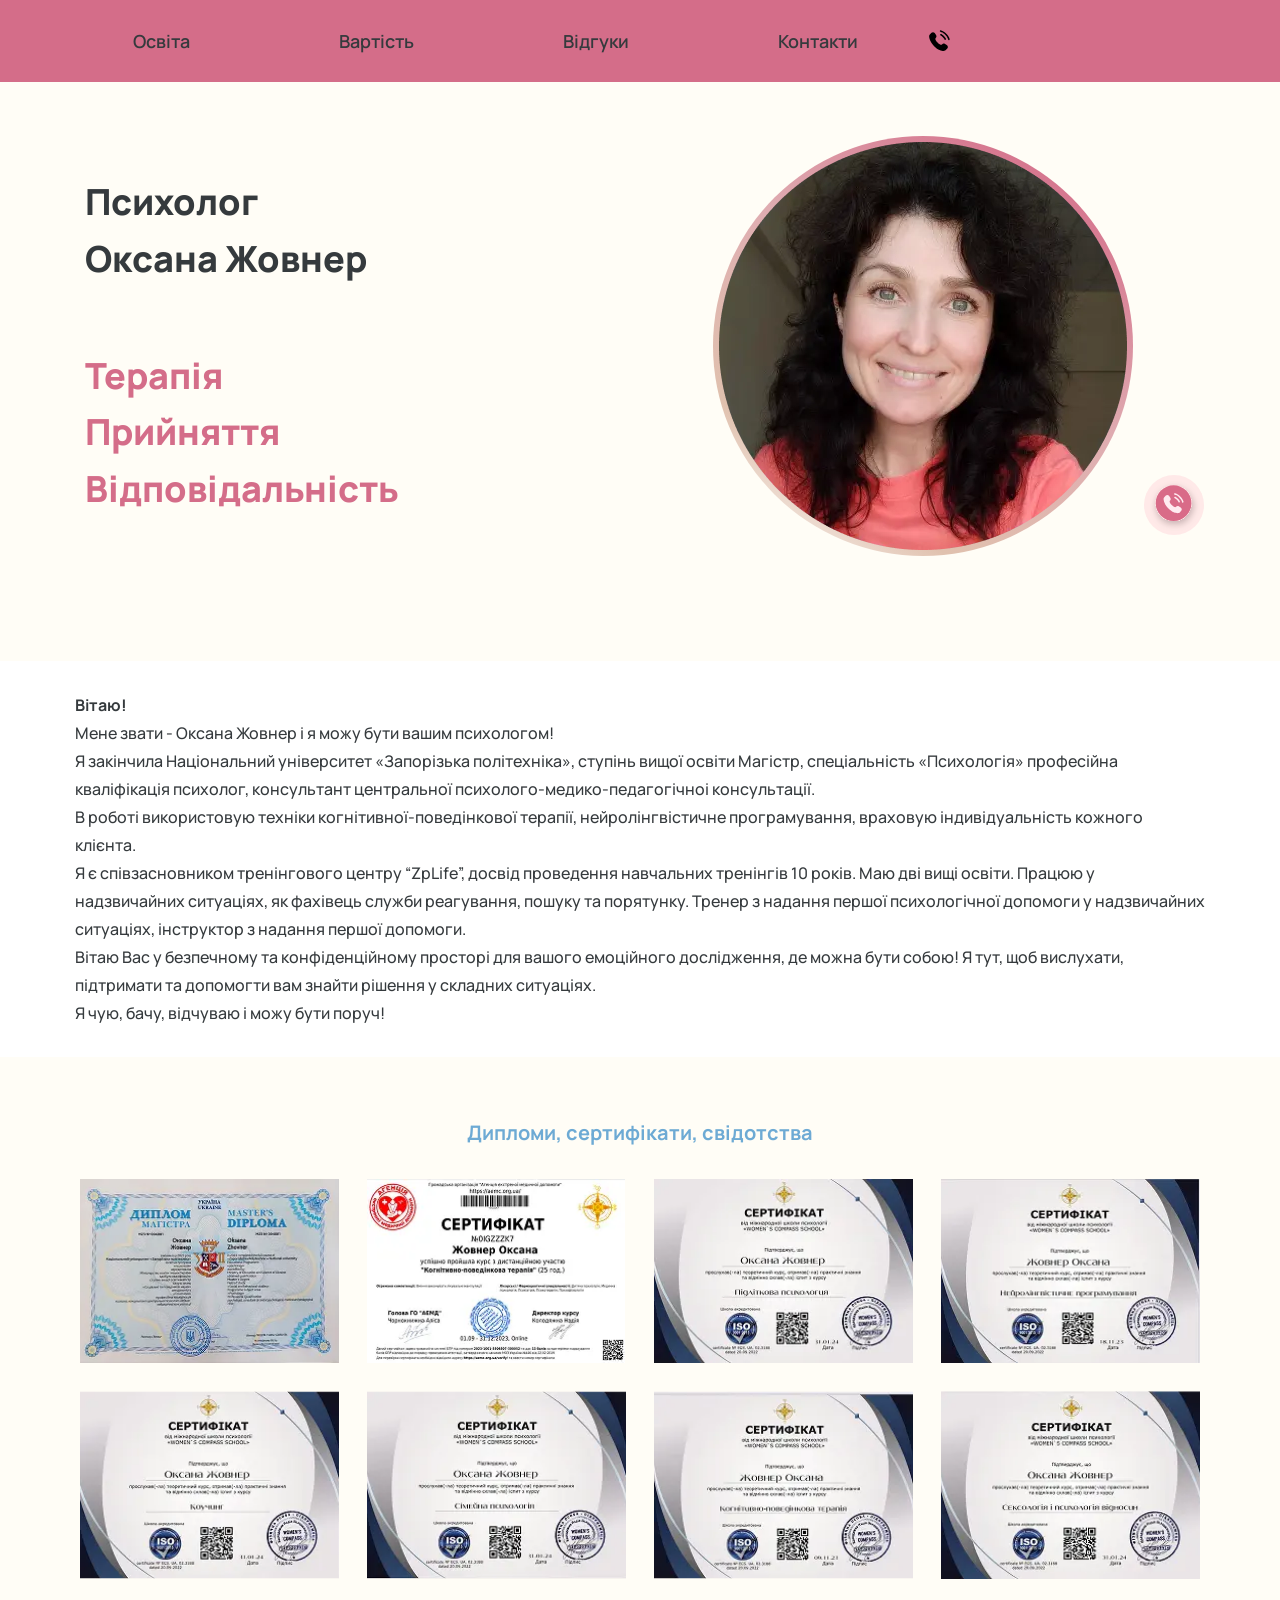
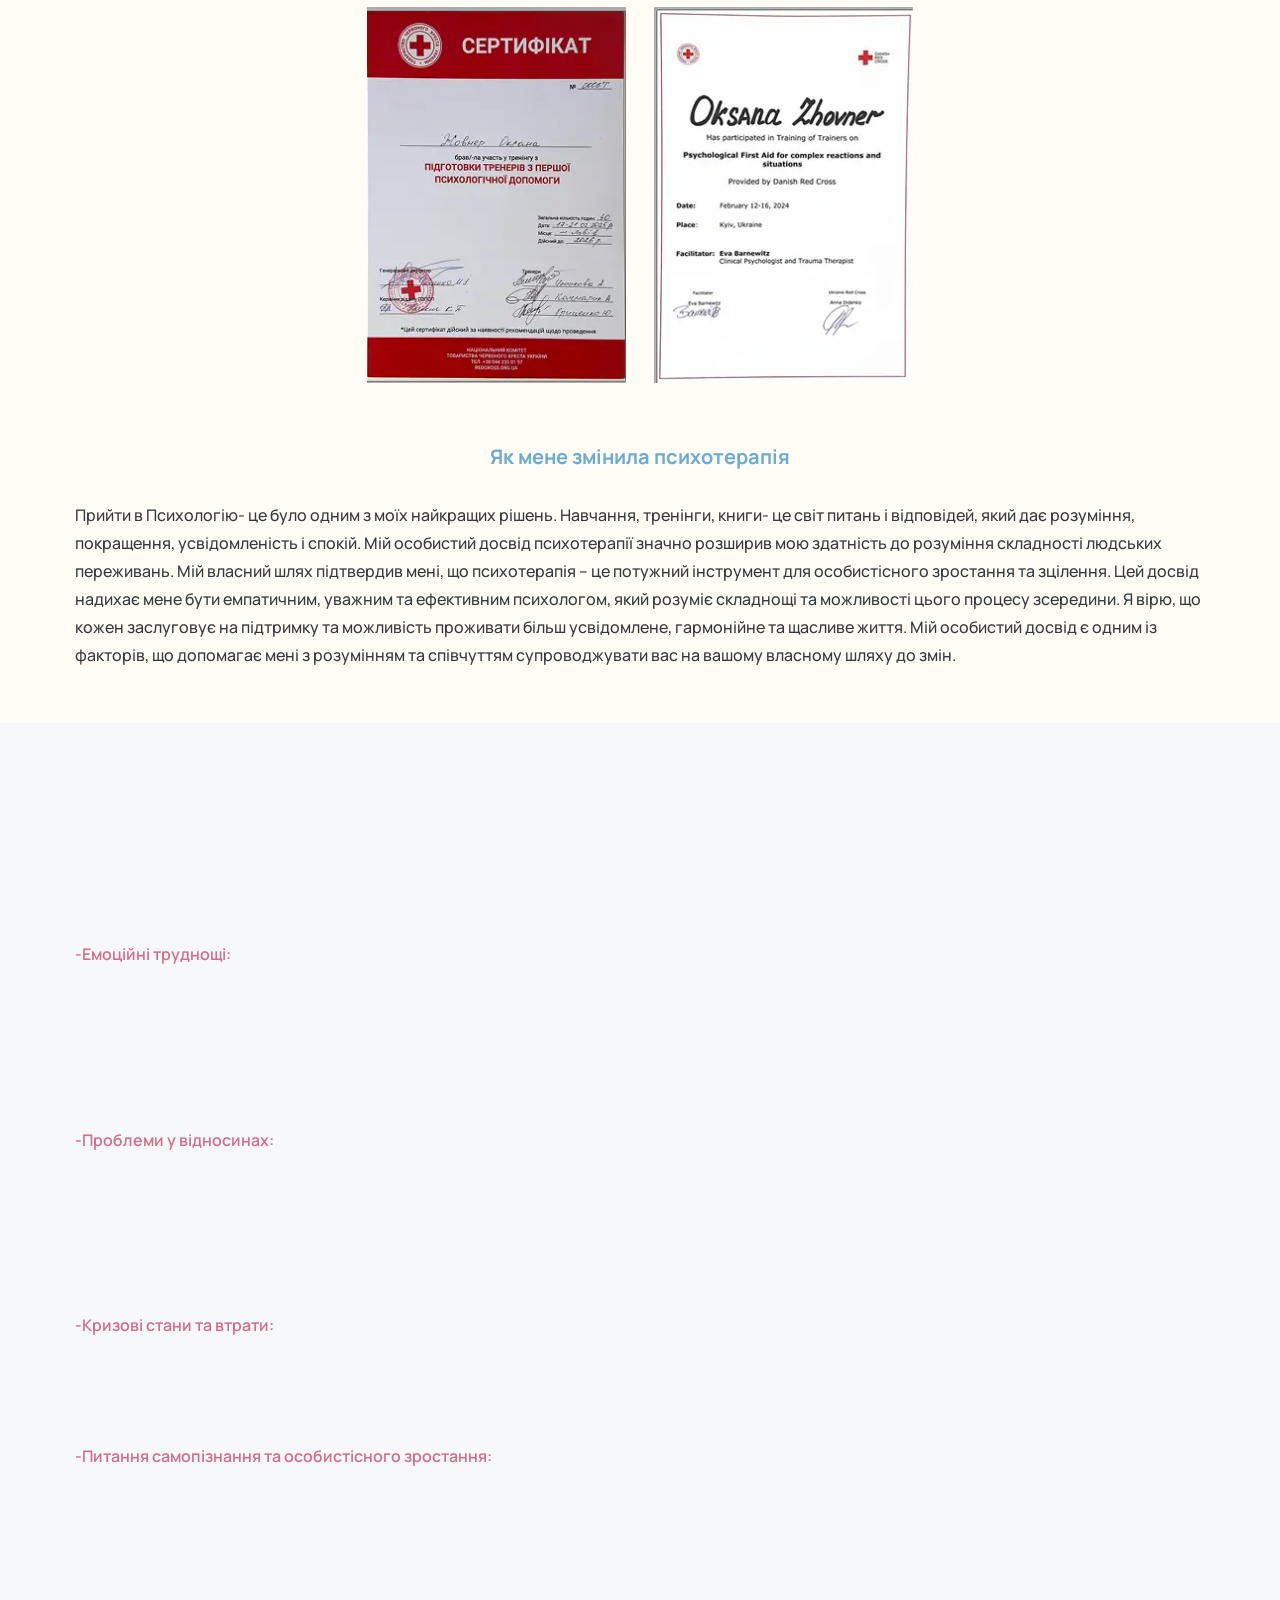
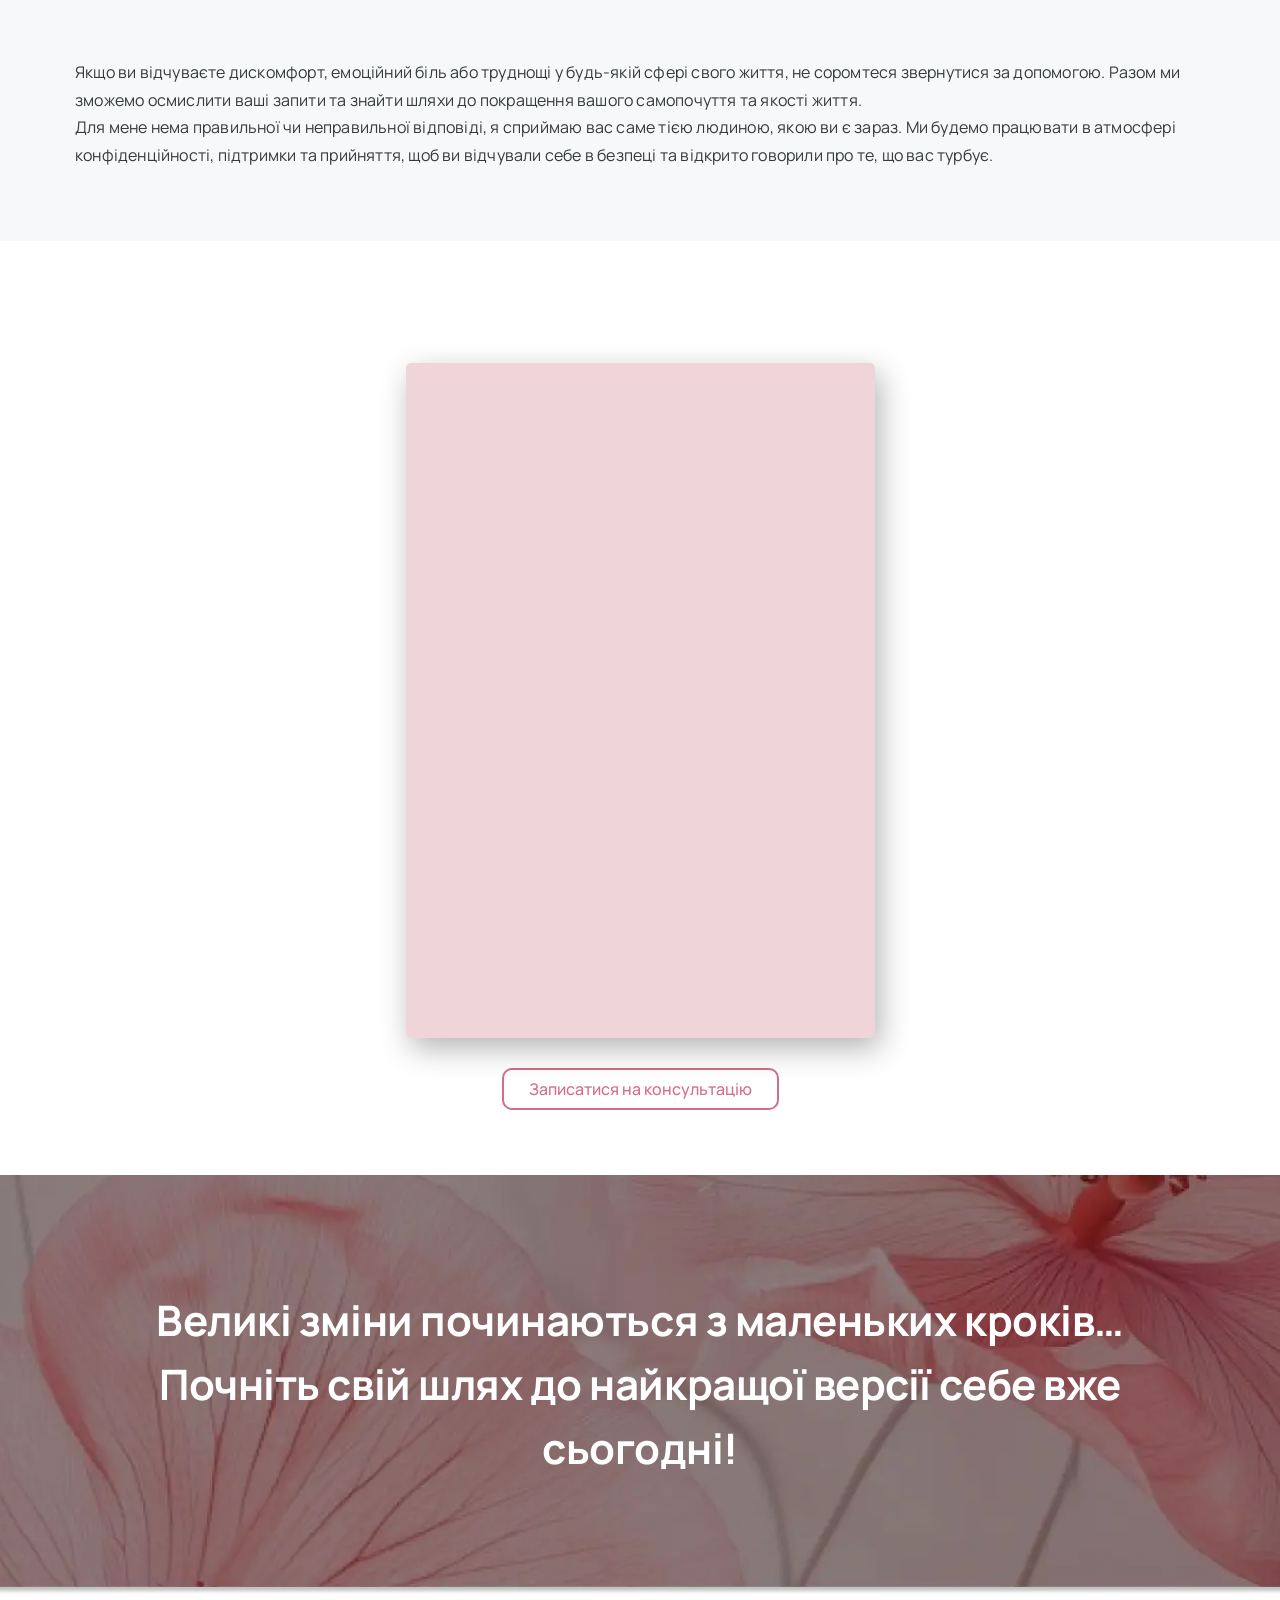
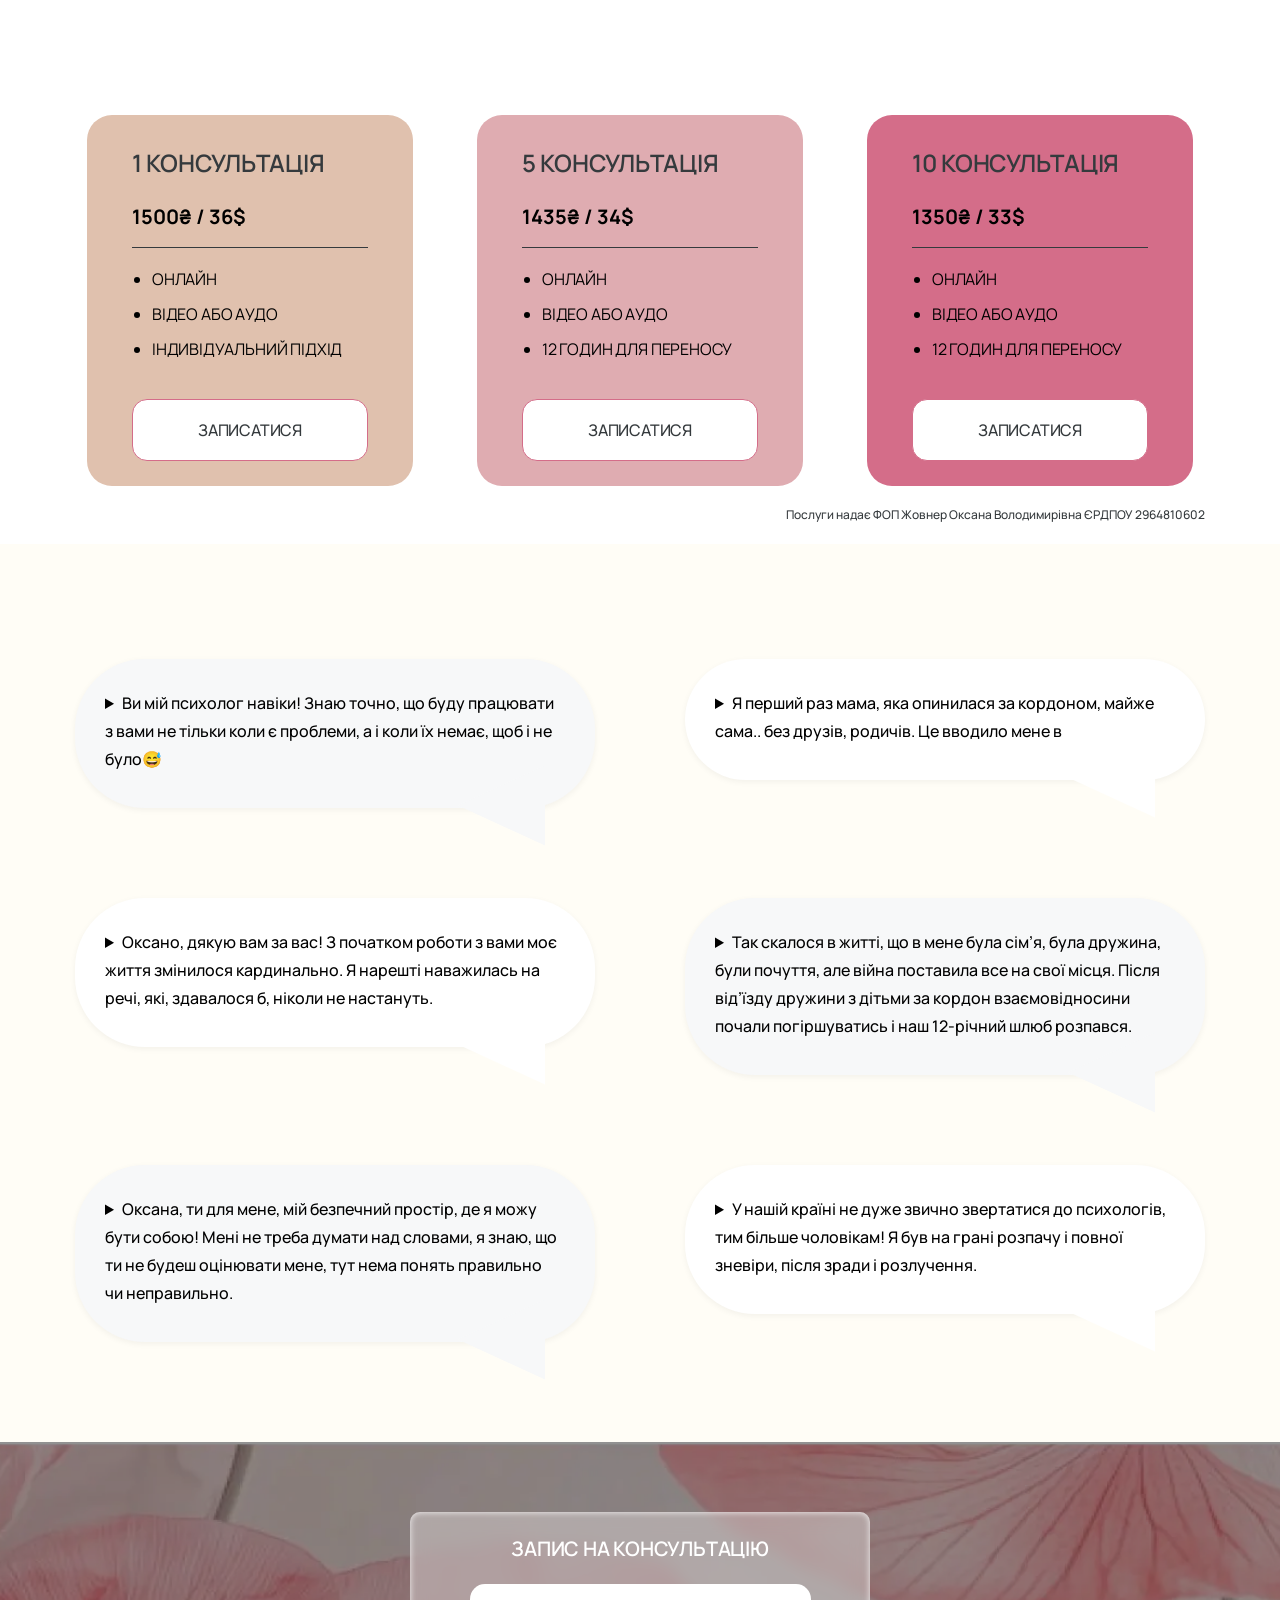
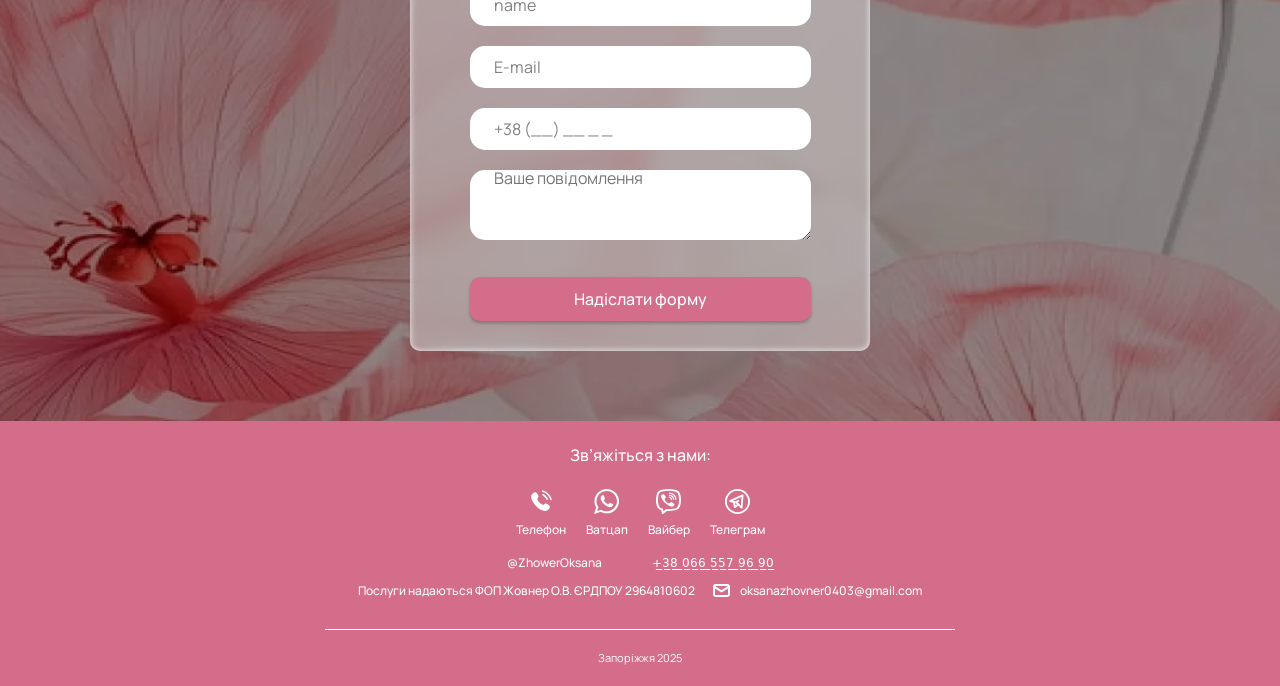
<file: index.html>
<!DOCTYPE html>
<html lang="uk">

<head>
	<title>HomePage</title>
	<meta charset="UTF-8">
	<meta name="format-detection" content="telephone=no">
	<style>
		body {
			opacity: 0;
		}
	</style>
	<link rel="stylesheet" href="css/style.min.css?_v=20250720173958">
	<link rel="shortcut icon" href="favicon.ico">
	<!-- <meta name="robots" content="noindex, nofollow"> -->
	<meta name="viewport" content="width=device-width, initial-scale=1.0">
</head>

<body>
	<div class="wrapper">
		<header class="header">
			<div class="header__container">
				<div class="header__menu menu">
					<nav class="menu__body">
						<ul class="menu__list">
							<a href="#Освіта" data-goto-header data-goto=".page__diploma" class="menu__item">
								<div class="menu__link">Освіта</div>
							</a>
							<a href="#Вартість" data-goto-header data-goto=".page__pricing" class="menu__item">
								<div class="menu__link">Вартість</div>
							</a>
							<a href="#Відгуки" data-goto-header data-goto=".page__testimonials" class="menu__item">
								<div class="menu__link">Відгуки</div>
							</a>
							<a href="#" data-goto-header data-goto=".footer" class="menu__item">
								<div class="menu__link">Контакти</div>
							</a>
						</ul>
					</nav>
					<button type="button" class="menu__icon icon-menu"><span></span></button>
				</div>
				<div class="header__actions ">
					<div class="header__hover">
						<img class="header__icon" src="img/icon/phone-calling.svg" alt="Phone icon">
					</div>
					<span class="header__phone">
						<a href="tel:+380665579690">+̲3̲8̲ ̲0̲6̲6̲ ̲5̲5̲7̲ ̲9̲6̲ ̲9̲0̲</a>
					</span>
				</div>
			</div>
		</header>
		<div class="header__menu menu">
			<button type="button" class="menu__icon icon-menu"><span></span></button>
			<nav class="menu__body">
				<ul class="menu__list">
					<li class="menu__item"><a href="" class="menu__link"></a></li>
					<li class="menu__item"><a href="#" class="menu__link">CONTACT US</a></li>
				</ul>
			</nav>
		</div>

		<main class="page">
			<section data-watch class="page__main main-block">
				<div class="main-block__container">
					<div class="main-block__content">
						<div class="main-block__tittle">
							<p>Психолог</p>
							<p>Оксана Жовнер</p>
						</div>
						<div class="main-block__subtitle">
							<p>Терапія</p>
							<p>Прийняття</p>
							<p>Відповідальність</p>
						</div>
					</div>
					<div class="main-block__photo">
						<div class="main-block__avatar">
							<img class="main-block__image ibg" src="img/maine-block/maine_image.webp" alt="Image avatar Oksana Zhovner">
						</div>
						<a href="tel:+380665579690" class="main-block__phone-icon">
							<img src="img/icon/phone_icon_pink.svg" alt="Phone icon">
						</a>
					</div>
				</div>
			</section>
			<section data-watch-threshold="0.3" class="page__descriptions">
				<div class="descriptions__container">
					<div class="descriptions__text">
						<b>Вітаю!</b>
						<p>Мене звати - Оксана Жовнер і я можу бути вашим психологом!</p>
						<p>Я закінчила Національний університет «Запорізька політехніка», ступінь вищої освіти Магістр, спеціальність «Психологія» професійна кваліфікація психолог, консультант центральної психолого-медико-педагогічноі консультації.</p>
						<p>В роботі використовую техніки когнітивної-поведінкової терапії, нейролінгвістичне програмування, враховую індивідуальність кожного клієнта.</p>
						<p>Я є співзасновником тренінгового центру “ZpLife”, досвід проведення навчальних тренінгів 10 років. Маю дві вищі освіти. Працюю у надзвичайних ситуаціях, як фахівець служби реагування, пошуку та порятунку. Тренер з надання першої психологічної допомоги у надзвичайних ситуаціях, інструктор з надання першої допомоги.</p>
						<p>Вітаю Вас у безпечному та конфіденційному просторі для вашого емоційного дослідження, де можна бути собою! Я тут, щоб вислухати, підтримати та допомогти вам знайти рішення у складних ситуаціях.</p>
						<p>Я чую, бачу, відчуваю і можу бути поруч!</p>
					</div>
				</div>
			</section>
			<section data-watch-threshold="0.3" class="page__diploma diploma">
				<div class="diploma__container">
					<div class="diploma__title">
						<p>Дипломи, сертифікати, свідотства</p>
					</div>
					<div data-showmore="items" data-showmore-media="767.98" class="diploma__body">
						<div data-showmore-content class="diploma__content">
							<img class="diploma__image ibg" src="img/diplom/image_01.webp" alt="Diplom image">
							<img class="diploma__image ibg" src="img/diplom/image_02.webp" alt="Diplom image">
							<img class="diploma__image ibg" src="img/diplom/image_03.webp" alt="Diplom image">
							<img class="diploma__image ibg" src="img/diplom/image_04.webp" alt="Diplom image">
							<img class="diploma__image ibg" src="img/diplom/image_05.webp" alt="Diplom image">
							<img class="diploma__image ibg" src="img/diplom/image_06.webp" alt="Diplom image">
							<img class="diploma__image_7 ibg" src="img/diplom/image_07.webp" alt="Diplom image">
							<img class="diploma__image_8 ibg" src="img/diplom/image_08.webp" alt="Diplom image">
							<img class="diploma__image_9 ibg" src="img/diplom/image_09.webp" alt="Diplom image">
							<img class="diploma__image_10 ibg" src="img/diplom/image_011.webp" alt="Diplom image">
						</div>
						<button hidden data-showmore-button type="button" class="diploma__more">
							<span>Показати ще</span>
							<img src="img/icon/arrow_right.svg" alt="Arrow image">
							<span>Сховати</span>
						</button>
					</div>
					<div class="diploma__about">
						<div class="diploma__subtitle">Як мене змінила психотерапія</div>
						<div class="diploma__text">
							Прийти в Психологію- це було одним з моїх найкращих рішень. Навчання, тренінги, книги- це світ питань і відповідей, який дає розуміння, покращення, усвідомленість і спокій.
							Мій особистий досвід психотерапії значно розширив мою здатність до розуміння складності людських переживань.
							Мій власний шлях підтвердив мені, що психотерапія – це потужний інструмент для особистісного зростання та зцілення. Цей досвід надихає мене бути емпатичним, уважним та ефективним психологом, який розуміє складнощі та можливості цього процесу зсередини.
							Я вірю, що кожен заслуговує на підтримку та можливість проживати більш усвідомлене, гармонійне та щасливе життя. Мій особистий досвід є одним із факторів, що допомагає мені з розумінням та співчуттям супроводжувати вас на вашому власному шляху до змін.
						</div>
					</div>
				</div>
			</section>
			<section data-watch class="page__about about">
				<div class="about__container">
					<h2 class="about__title">
						Запити з якими я працюю
					</h2>
					<div class="about__text">
						<p class="about__intro">
							У житті кожної людини бувають періоди, коли емоційний стан стає складним,
							а самостійно впоратися з труднощами важко. Я тут, щоб підтримати вас на цьому шляху
							та допомогти знайти внутрішні ресурси для подолання криз і досягнення гармонії
						</p>
						<ul class="about__list">
							<li>
								<h3 class="about__subtitle">-Емоційні труднощі:</h3>
								<ul class="about__list_first">
									<li>Депресивні стани, апатія, втрата інтересу до життя</li>
									<li>Тривожність, панічні атаки, нав’язливі думки та дії</li>
									<li>Хронічний стрес, емоційне вигорання</li>
									<li>Перепади настрою, дратівливість, агресія</li>
									<li>Почуття провини, сорому, образи</li>
								</ul>
							</li>
							<li>
								<h3 class="about__subtitle">-Проблеми у відносинах:</h3>
								<ul class="about__list_second">
									<li>Конфлікти у парі, складнощі у спілкуванні</li>
									<li>Криза у сімейних стосунках</li>
									<li>Проблеми у відносинах з батьками, дітьми, друзями</li>
									<li>Почуття самотності, труднощі у побудові близьких стосунків</li>
									<li>Залежні стосунки</li>
								</ul>
							</li>
							<li>
								<h3 class="about__subtitle">-Кризові стани та втрати:</h3>
								<ul class="about__list_third">
									<li>Розлучення, розрив стосунків</li>
									<li>Втрата роботи, фінансові труднощі</li>
									<li>Криза віку</li>
								</ul>
							</li>
							<li>
								<h3 class="about__subtitle">-Питання самопізнання та особистісного зростання:</h3>
								<ul class="about__list_fourth">
									<li>Пошук себе, свого призначення</li>
									<li>Підвищення самооцінки та впевненості в собі</li>
									<li>Розвиток емоційного інтелекту</li>
									<li>Робота з внутрішніми конфліктами</li>
									<li>Досягнення особистих цілей</li>
								</ul>
							</li>
						</ul>
						<p class="about__outro_1">
							Якщо ви відчуваєте дискомфорт, емоційний біль або труднощі у будь-якій сфері свого життя,
							не соромтеся звернутися за допомогою. Разом ми зможемо осмислити ваші запити
							та знайти шляхи до покращення вашого самопочуття та якості життя.
						</p>
						<p class="about__outro">
							Для мене нема правильної чи неправильної відповіді, я сприймаю вас саме тією людиною, якою ви є зараз. Ми будемо працювати в атмосфері конфіденційності, підтримки та прийняття, щоб ви відчували себе в безпеці та відкрито говорили про те, що вас турбує.
						</p>
					</div>
				</div>
			</section>
			<section data-watch class="page__help">
				<div data-prlx-parent class="help__container">
					<h2 class="help__title">
						Чим я можу Вам допомогти
					</h2>
					<div data-prlx-cx="500" class="help__body">
						<div class="help__video">
							<iframe src="https://www.youtube.com/embed/Cp5mmVg9e_U" title="YouTube Shorts player" allowfullscreen frameborder="0" allow="accelerometer; autoplay; clipboard-write; encrypted-media; gyroscope; picture-in-picture; web-share">
							</iframe>
						</div>
						<button data-popup="#popup" type="submit" class="help__button button button--big">Записатися на консультацію</button>
					</div>
				</div>
				<div class="help__background background">
					<img class="background__image" src="img/help/help_background_dark.webp" alt="Background image">
					<div class="background__content">
						<h2 class="background__subtitle">
							Великі зміни починаються з маленьких кроків…
							Почніть свій шлях до найкращої версії себе вже сьогодні!
						</h2>
					</div>
				</div>
			</section>
			<section data-watch class="page__pricing">
				<div class="pricing__container">
					<h2 class="pricing__title">
						Вартість консультації
					</h2>
					<div class="pricing__items">
						<article class="pricing__item item-pricing--one">
							<h3 class="item-pricing__title">1 консультація</h3>
							<div class="item-pricing__cost">1500₴ / 36$</div>
							<hr class="item-pricing__line">
							<ul class="item-pricing__feauters">
								<li>онлайн</li>
								<li>відео або аудо</li>
								<li>індивідуальний підхід</li>
							</ul>
							<button data-popup="#popup" type="submit" class="help__button button button--wight">Записатися</button>
						</article>
						<article class="pricing__item item-pricing--five">
							<h3 class="item-pricing__title">5 консультація</h3>
							<div class="item-pricing__cost">1435₴ / 34$</div>
							<hr class="item-pricing__line">
							<ul class="item-pricing__feauters">
								<li>онлайн</li>
								<li>відео або аудо</li>
								<li>12 годин для переносу</li>
							</ul>
							<button data-popup="#popup" type="submit" class="help__button button button--wight">Записатися</button>
						</article>
						<article class="pricing__item item-pricing--ten">
							<h3 class="item-pricing__title">10 консультація</h3>
							<div class="item-pricing__cost">1350₴ / 33$</div>
							<hr class="item-pricing__line">
							<ul class="item-pricing__feauters">
								<li>онлайн</li>
								<li>відео або аудо</li>
								<li>12 годин для переносу</li>
							</ul>
							<button data-popup="#popup" type="submit" class="help__button button button--wight">Записатися</button>
						</article>
					</div>
					<div class="pricing__info">
						Послуги надає ФОП Жовнер Оксана Володимирівна ЄРДПОУ 2964810602
					</div>
				</div>
			</section>
			<section data-watch class="page__testimonials">
				<div class="testimonials__container">
					<h2 class="testimonials__title">
						Відгуки наших клієнтів
					</h2>
					<div class="testimonials__body">
						<div data-spollers data-one-spoller class="testimonials__spollers spollers-testimonials">
							<details class="spollers-testimonials__item">
								<summary class="spollers-testimonials__title">
									Ви мій психолог навіки! Знаю точно, що буду працювати з вами не тільки коли є проблеми, а і коли їх немає, щоб і не було😅
								</summary>
								<div class="spollers-testimonials__body">
									Я дуже рада, що в мене розплющилися очі, я ніби прокинулась від того нескінченного коматоза..
									Дякую вам! А ще дуже цікаві домашні завдання
								</div>
							</details>
							<details class="spollers-testimonials__item">
								<summary class="spollers-testimonials__title">
									Я перший раз мама, яка опинилася за кордоном, майже сама.. без друзів, родичів.
									Це вводило мене в
								</summary>
								<div class="spollers-testimonials__body">
									дуже депресивний стан, який взагалі не на часі з маленькою дитиною.
									якую вам за підтримку, за те що ви не осудили, а були поруч
								</div>
							</details>
							<details class="spollers-testimonials__item">
								<summary class="spollers-testimonials__title">
									Оксано, дякую вам за вас! З початком роботи з вами моє життя змінилося кардинально. Я нарешті наважилась на речі, які, здавалося б, ніколи не настануть.
								</summary>
								<div class="spollers-testimonials__body">
									Я знайшла любов.. Любов до себе.
									Відчуваю себе дуже гармонійно, як ніколи до того.
									Дякую за вашу роботу, буду обов’язково ...
								</div>
							</details>
							<details class="spollers-testimonials__item">
								<summary class="spollers-testimonials__title">
									Так скалося в житті, що в мене була сім’я, була дружина, були почуття, але війна поставила все на свої місця. Після від’їзду дружини з дітьми за кордон взаємовідносини почали погіршуватись і наш 12-річний шлюб розпався.
								</summary>
								<div class="spollers-testimonials__body">
									Мені знадобилося більше року, щоб зрозуміти, що без компетентного і професійного спеціаліста я не зможу відновити свій емоційний стан. Моя сестра порадила мені звернутися до психолога. І ось у вересні 2023р. я почав наше спілкування з Оксаною. Відразу в мене склалось враження, що це досвідчений і розумний фахівець, знаток своєї психологічної справи. Кожна зустріч з Оксаною проходила у комфортній обстановці, під час якої ми фіксували прогрес, домашні завдання і робили висновки. Треба відмітити, що тільки бажання і плідна співпраця з Оксаною змогли наповнити мене всередині і відновити мене як особистість, як чоловіка, який любить, цінує, поважає себе, і заслуговує на те, щоб бути щасливим і дарувати щастя і щасливі моменти іншим.
								</div>
							</details>
							<details class="spollers-testimonials__item">
								<summary class="spollers-testimonials__title">
									Оксана, ти для мене, мій безпечний простір, де я можу бути собою! Мені не треба думати над словами, я знаю, що ти не будеш оцінювати мене, тут нема понять правильно чи неправильно.
								</summary>
								<div class="spollers-testimonials__body">
									Я не хочу ділитися особистим з людьми, щоб когось не засмучувати, а когось не радувати.
									Ти моя найкраща подружка за гроші і це для мене найкращий і найзручніший варіант! Дякую за професійність, за відчуття і підтримку!
								</div>
							</details>
							<details class="spollers-testimonials__item">
								<summary class="spollers-testimonials__title">
									У нашій країні не дуже звично звертатися до психологів, тим більше чоловікам! Я був на грані розпачу і повної зневіри, після зради і розлучення.
								</summary>
								<div class="spollers-testimonials__body">
									Психолога Оксану мені порекомендував друг, якому його друг розповідав про її роботу.
									Зараз я розумію, що звернутись до психолога, було моє найкраще рішення за останній рік! Чуйна, спокійна, розумна, зважена, вміє слухати, інтелігентна людина.
									Зараз я відчуваю впевненість у завтрашньому дні, я знаю, що саме зараз мій найкращий час для себе!
									Дякую за роботу!
								</div>
							</details>
						</div>
					</div>
				</div>
			</section>
			<section data-watch class="page__contacts contacts">
				<div class="contacts__backgrounds">
					<img class="contacts__image" src="img/contacts/Mask group.webp" alt="Backgrounds image">
				</div>
				<div class="container__contacts">
					<div class="contacts__body">
						<form action="files/sendmail/sendmail.php" method="POST" class="contacts__form form--popup">
							<h2 class="form__title">Запис на консультацію</h2>
							<div class="form__item">
								<input data-required autocomplete="name" type="text" name="name" data-error="Введіть ім'я" data-required placeholder="name" class="form__input">
							</div>
							<div class="form__item">
								<input autocomplete="off" type="email" name="email" data-error="Error" data-required="email" placeholder="E-mail" class="form__input">
							</div>
							<div class="form__item">
								<input autocomplete="tel" type="tel" name="phone" data-error="Error" data-required="Phone" inputmode="numeric" placeholder="+38 (__) __ _ _" class="form__input">
							</div>
							<div class="form__item">
								<textarea autocomplete="off" name="message" placeholder="Ваше повідомлення" data-error="Error" class="form__input--text"></textarea>
							</div>
							<div class="form__item">
								<button type="submit" class="form__button button button--send">
									Надіслати форму
								</button>
							</div>
						</form>
					</div>
				</div>
			</section>
		</main>
		<footer class="footer">
			<div class="footer__container">
				<h2 class="footer__title">Зв’яжіться з нами:</h2>
				<div class="footer__social social">
					<div class="social__items">
						<div class="social__item">
							<a href="tel:+380665579690" class="social__conact">
								<img class="social__icon" src="img/icon/phone.svg" alt="Icon phone call">
								<div class="social__label">Телефон</div>
							</a>
						</div>
						<div class="social__item">
							<a href="https://wa.me/380665579690" class="social__conact">
								<img class="social__icon" src="img/icon/watsap.svg" alt="Icon whatsapp">
								<div class="social__label">Ватцап</div>
							</a>
						</div>
						<div class="social__item">
							<a href="viber://chat?number=+380665579690" class="social__conact">
								<img class="social__icon" src="img/icon/viber.svg" alt="Icon viber">
								<div class="social__label">Вайбер</div>
							</a>
						</div>
						<div class="social__item">
							<a href="https://t.me/ZhovnerOksana" class="social__conact">
								<img class="social__icon" src="img/icon/telegram.svg" alt="Icon telegram">
								<div class="social__label">Телеграм</div>
							</a>
						</div>
					</div>
				</div>
				<div class="footer__info">
					<div class="footer__block">
						<p><a href="https://t.me/ZhovnerOksana">@ZhowerOksana</a></p>
					</div>
					<div class="footer__block">
						<p class="footer__call">
							<a href="tel:+380665579690">+̲3̲8̲ ̲0̲6̲6̲ ̲5̲5̲7̲ ̲9̲6̲ ̲9̲0̲</a>
						</p>
					</div>
				</div>
				<div class="footer__paid">
					<div class="footer__blocks">
						<p>Послуги надаються ФОП Жовнер О.В. ЄРДПОУ 2964810602</p>
					</div>
					<div class="footer__blocks">
						<a class="footer__mail" href="mailto:devchapter@gmail.com">oksanazhovner0403@gmail.com
							<img class="footer__icons" src="img/icon/list-mail.svg" alt="Icon e-mail">
						</a>
					</div>
				</div>
				<div class="footer__decor"></div>
				<div class="footer__copyright">
					<p>Запоріжжя 2025</p>
				</div>
			</div>
		</footer>
	</div>
	<script src="js/app.min.js?_v=20250720173958"></script>
	<div id="popup" aria-hidden="true" class="popup">
		<div class="popup__wrapper">
			<div class="popup__content">
				<button data-close type="button" class="popup__close">
					<svg width="23" height="23" viewBox="0 0 23 23" fill="none" xmlns="http://www.w3.org/2000/svg">
						<path opacity="0.850056" d="M1.73333 1.48883L21.5469 21.0288" stroke="#979797" stroke-linecap="square" />
						<path opacity="0.850056" d="M21.2667 1.48883L1.45309 21.0288" stroke="#979797" stroke-linecap="square" />
					</svg>
				</button>
				<div class="popup__text">
					<form action="files/sendmail/sendmail.php" method="POST" class="contacts__form form--popup">
						<h2 class="form__title">Запис на консультацію</h2>
						<div class="form__item">
							<input data-required autocomplete="name" type="text" name="name" data-error="Введіть ім'я" data-required placeholder="name" class="form__input">
						</div>
						<div class="form__item">
							<input autocomplete="off" type="email" name="email" data-error="Error" data-required="email" placeholder="E-mail" class="form__input">
						</div>
						<div class="form__item">
							<input autocomplete="tel" type="tel" name="phone" data-error="Error" data-required="Phone" inputmode="numeric" placeholder="+38 (__) __ _ _" class="form__input">
						</div>
						<div class="form__item">
							<textarea autocomplete="off" name="message" placeholder="Ваше повідомлення" data-error="Error" class="form__input--text"></textarea>
						</div>
						<div class="form__item">
							<button type="submit" class="form__button button button--send">
								Надіслати форму
							</button>
						</div>
					</form>
				</div>
			</div>
		</div>
	</div>
</body>

</html>
</file>
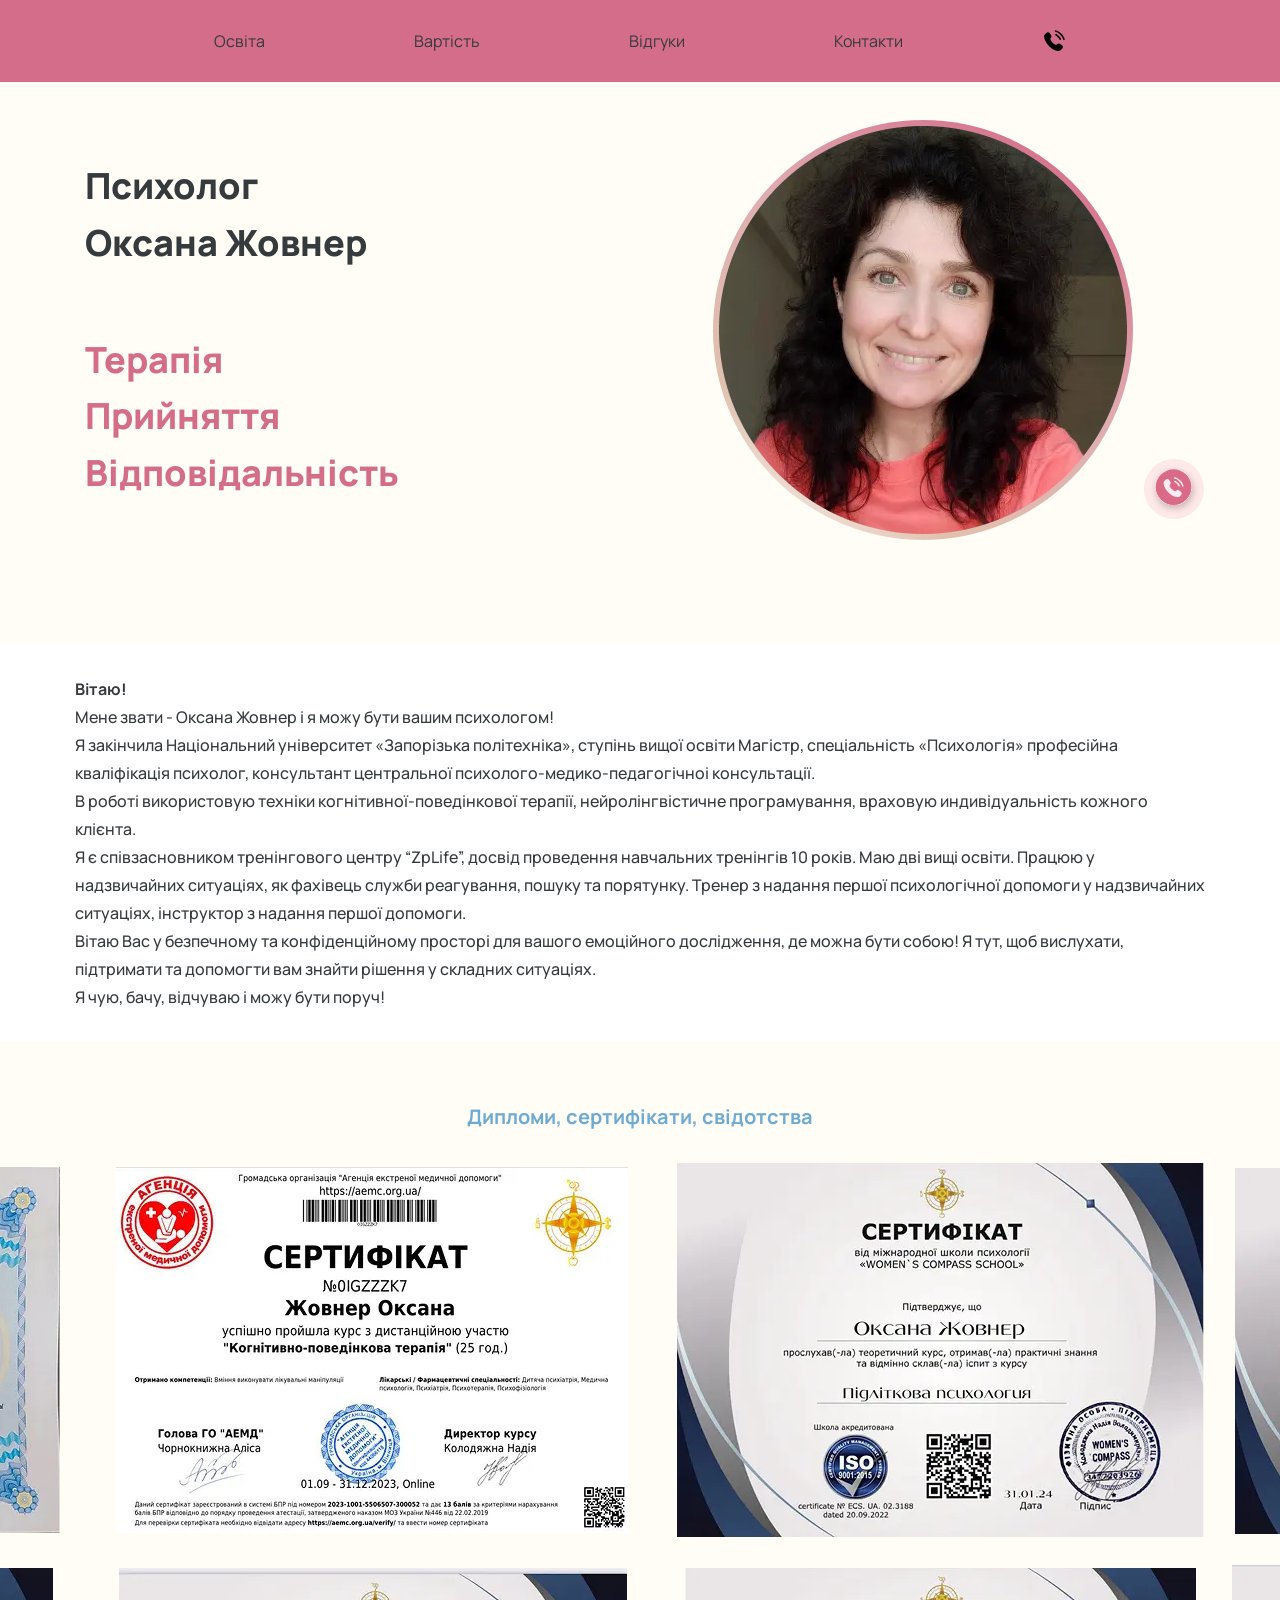
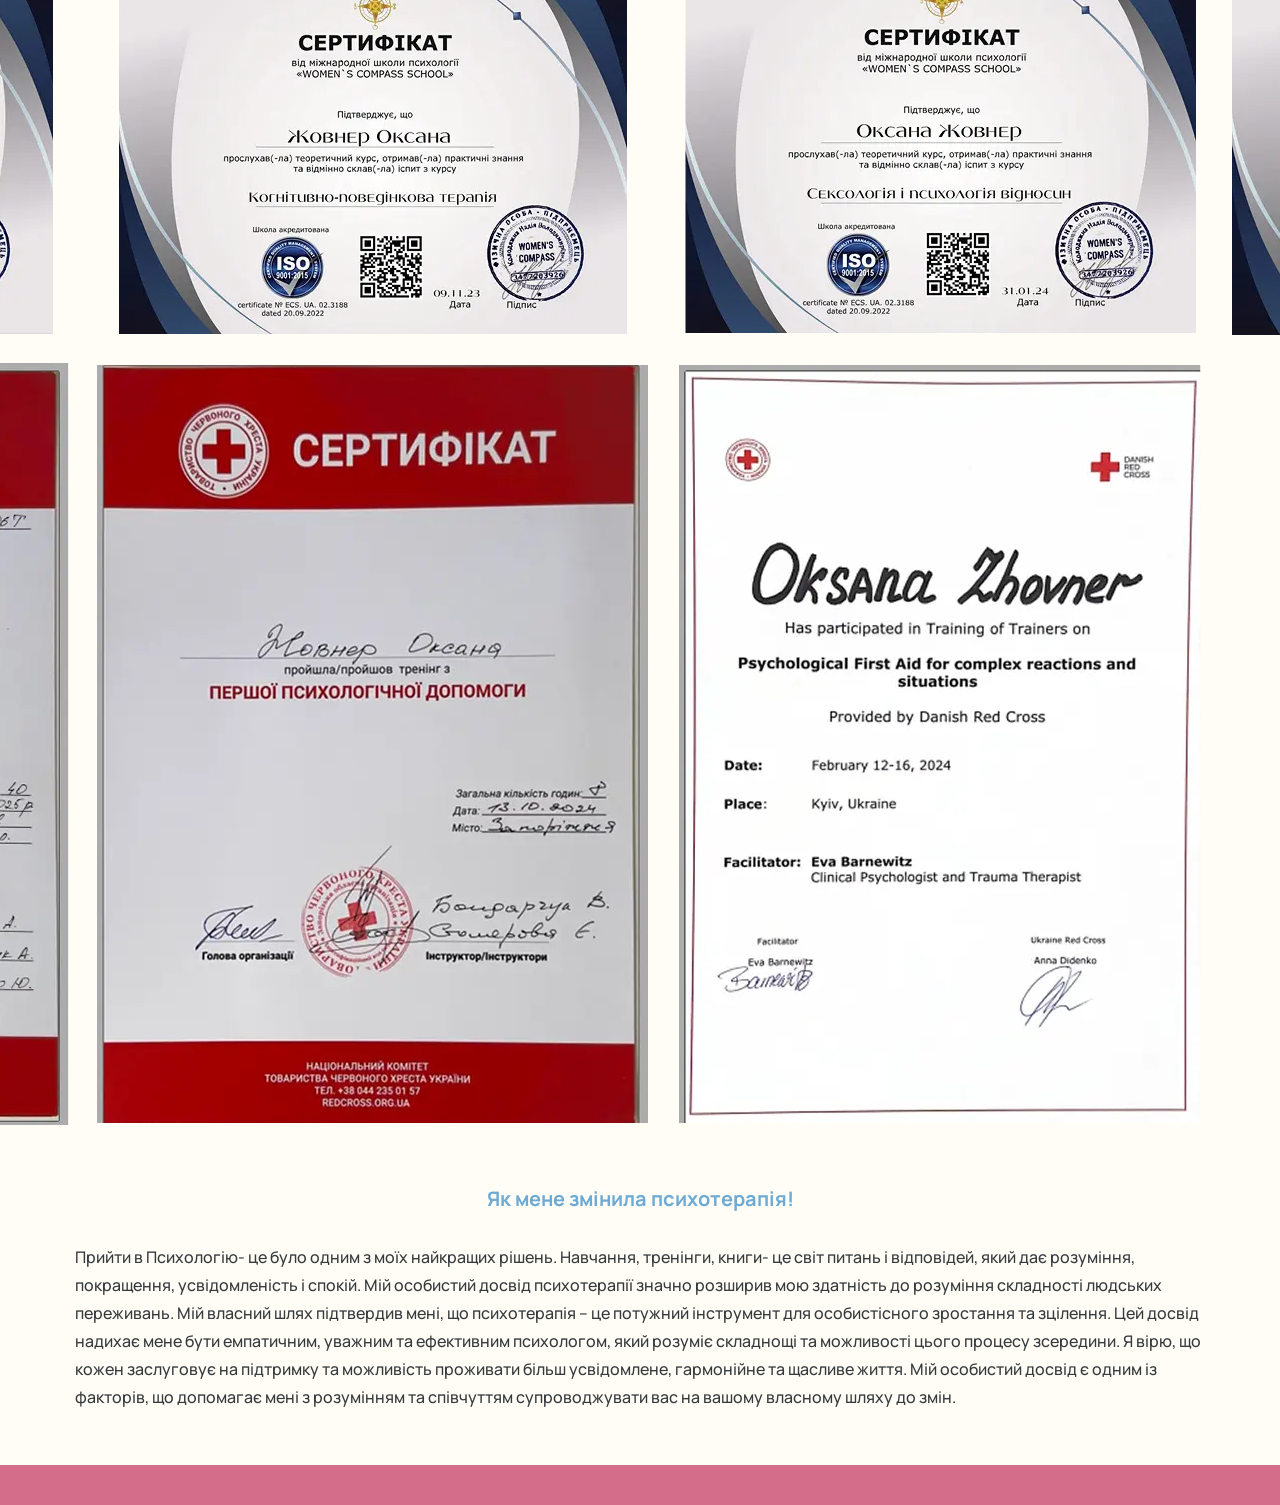
<file: home.html>
<!DOCTYPE html>
<html lang="en">

<head>
	<title>HomePage</title>
	<meta charset="UTF-8">
	<meta name="format-detection" content="telephone=no">
	<!-- <style>body{opacity: 0;}</style> -->
	<link rel="stylesheet" href="css/style.min.css?_v=20250519212030">
	<link rel="shortcut icon" href="favicon.ico">
	<!-- <meta name="robots" content="noindex, nofollow"> -->
	<meta name="viewport" content="width=device-width, initial-scale=1.0">
</head>

<body>
	<div class="wrapper">
		<header class="header">
			<div class="header__container">
				<div class="header__menu menu">
					<nav class="menu__body">
						<ul class="menu__list">
							<li class="menu__item"><a href="Освіта" class="menu__link">
								</a>Освіта</li>
							<li class="menu__item"><a href="Вартість" class="menu__link">
								</a>Вартість</li>
							<li class="menu__item"><a href="Відгуки" class="menu__link">
								</a>Відгуки</li>
							<li class="menu__item"><a href="Контакти" class="menu__link">
								</a>Контакти</li>
						</ul>
					</nav>
					<button type="button" class="menu__icon icon-menu"><span></span></button>
				</div>
				<div class="header__icon">
					<img src="img/icon/phone-calling.svg" alt="Phone icon">
				</div>
			</div>
		</header>

		<main class="page">
			<section class="page__main main-block">
				<div class="main-block__container">
					<div class="main-block__content">
						<div class="main-block__tittle">
							<p>Психолог</p>
							<p>Оксана Жовнер</p>
						</div>
						<div class="main-block__subtitle">
							<p>Терапія</p>
							<p>Прийняття</p>
							<p>Відповідальність</p>
						</div>
					</div>
					<div class="main-block__photo">
						<div class="main-block__avatar">
							<img class="main-block__image" src="img/maine-block/maine_image.webp" alt="Image Oksana Zhovner">
						</div>
						<div class="main-block__phone-icon">
							<img src="img/icon/phone_icon_pink.svg" alt="Phone icon">
						</div>
					</div>
				</div>
			</section>
			<section class="page__descriptions">
				<div class="descriptions__container">
					<div class="descriptions__text">
						<b>Вітаю!</b>
						<p>Мене звати - Оксана Жовнер і я можу бути вашим психологом!</p>
						<p>Я закінчила Національний університет «Запорізька політехніка», ступінь вищої освіти Магістр, спеціальність «Психологія» професійна кваліфікація психолог, консультант центральної психолого-медико-педагогічноі консультації.</p>
						<p>В роботі використовую техніки когнітивної-поведінкової терапії, нейролінгвістичне програмування, враховую индивідуальність кожного клієнта.</p>
						<p>Я є співзасновником тренінгового центру “ZpLife”, досвід проведення навчальних тренінгів 10 років. Маю дві вищі освіти. Працюю у надзвичайних ситуаціях, як фахівець служби реагування, пошуку та порятунку. Тренер з надання першої психологічної допомоги у надзвичайних ситуаціях, інструктор з надання першої допомоги.</p>
						<p>Вітаю Вас у безпечному та конфіденційному просторі для вашого емоційного дослідження, де можна бути собою! Я тут, щоб вислухати, підтримати та допомогти вам знайти рішення у складних ситуаціях.</p>
						<p>Я чую, бачу, відчуваю і можу бути поруч!</p>
					</div>
				</div>
			</section>
			<section class="page__diploma diploma">
				<div class="diploma__container">
					<div class="diploma__title">
						<p>Дипломи, сертифікати, свідотства</p>
					</div>
					<div class="diploma__content">
						<img class="diploma__image" src="img/diplom/diplom_01.webp" alt="Diplom image">
						<img class="diploma__image" src="img/diplom/diplom_02.webp" alt="Diplom image">
						<img class="diploma__image" src="img/diplom/diplom_03.webp " alt="Diplom image">
						<img class="diploma__image" src="img/diplom/diplom_04.webp " alt="Diplom image">
						<img class="diploma__image" src="img/diplom/diplom_05.webp " alt="Diplom image">
						<img class="diploma__image" src="img/diplom/diplom_06.webp " alt="Diplom image">
						<img class="diploma__image" src="img/diplom/diplom_07.webp " alt="Diplom image">
						<img class="diploma__image" src="img/diplom/diplom_08.webp " alt="Diplom image">
						<img class="diploma__image" src="img/diplom/diplom_09.webp " alt="Diplom image">
						<img class="diploma__image" src="img/diplom/diplom_010.webp " alt="Diplom image">
						<img class="diploma__image" src="img/diplom/diplom_011.webp " alt="Diplom image">
					</div>
					<div class="diploma__about">
						<div class="diploma__subtitle">Як мене змінила психотерапія!</div>
						<div class="diploma__text">
							Прийти в Психологію- це було одним з моїх найкращих рішень. Навчання, тренінги, книги- це світ питань і відповідей, який дає розуміння, покращення, усвідомленість і спокій.
							Мій особистий досвід психотерапії значно розширив мою здатність до розуміння складності людських переживань.
							Мій власний шлях підтвердив мені, що психотерапія – це потужний інструмент для особистісного зростання та зцілення. Цей досвід надихає мене бути емпатичним, уважним та ефективним психологом, який розуміє складнощі та можливості цього процесу зсередини.
							Я вірю, що кожен заслуговує на підтримку та можливість проживати більш усвідомлене, гармонійне та щасливе життя. Мій особистий досвід є одним із факторів, що допомагає мені з розумінням та співчуттям супроводжувати вас на вашому власному шляху до змін.
						</div>
					</div>
				</div>
			</section>
		</main>
		<footer class="footer">
			<div class="footer__container">
			</div>
		</footer>
	</div>
	<script src="js/app.min.js?_v=20250519212030"></script>
</body>

</html>
</file>
<file: css/style.min.css>
@import url(https://fonts.googleapis.com/css?family=Manrope:regular,500,600,700,800&display=swap);/*! tailwindcss v4.1.6 | MIT License | https://tailwindcss.com */:root{--primary:#0a9396;--secondary:#94d2bd;--bg-primary:#FFFDF6;--bg-secondary:#F7F8F9;--bg-accent:#D46D89;--bg-card:#E0C1AE;--text-accent:#6DAAD4}*{padding:0;margin:0;border:0}*,*::after,*::before{box-sizing:border-box}*::after,*::before{display:inline-block}body,html{height:100%;min-width:320px}body{color:#353a3d;line-height:1;font-family:Manrope;font-size:1rem;-ms-text-size-adjust:100%;-moz-text-size-adjust:100%;-webkit-text-size-adjust:100%;-webkit-font-smoothing:antialiased;-moz-osx-font-smoothing:grayscale}button,input,textarea{font-family:Manrope;font-size:inherit;line-height:inherit;color:inherit;background-color:rgba(0,0,0,0)}input,textarea{width:100%}label{display:inline-block}button,option,select{cursor:pointer}a{display:inline-block;color:inherit;text-decoration:none}ul li{list-style:none}img{vertical-align:top}h1,h2,h3,h4,h5,h6{font-weight:inherit;font-size:inherit}.lock body{overflow:hidden;touch-action:none;-ms-scroll-chaining:none;overscroll-behavior:none}.loaded body{opacity:1;transition:opacity .3s}.wrapper{min-height:100%;display:flex;flex-direction:column;overflow:hidden}@supports (overflow:clip){.wrapper{overflow:clip}}.wrapper>main{flex:1 1 auto}.wrapper>*{min-width:0}[class*=__container]{max-width:72.5rem;margin:0 auto;padding:0 .9375rem}[class*="--gc"]{display:grid;min-width:0;grid-template-columns:.9375rem 1fr minmax(auto,70.625rem) 1fr .9375rem}[class*="--gc"]>*{min-width:0;grid-column:3/4}.menu__link{font-size:1.5625rem}.icon-menu{display:none}body::after{content:"";background-color:rgba(0,0,0,.5);position:fixed;width:100%;height:100%;top:0;left:0;opacity:0;transition:opacity .8s ease 0s;pointer-events:none;z-index:149}.popup-show body::after{opacity:1}.popup{position:fixed;top:0;left:0;bottom:0;right:0;padding:30px 10px;transition:visibility .8s ease 0s;visibility:hidden;pointer-events:none}.popup_show{z-index:150;visibility:visible;overflow:auto;pointer-events:auto}.popup_show .popup__content{visibility:visible;-webkit-transform:scale(1);transform:scale(1)}.popup__wrapper{display:flex;flex-direction:column;align-items:center;min-height:100%;flex:1 1 auto;width:100%;display:flex;justify-content:center;align-items:center}.popup__content{visibility:hidden;-webkit-transform:scale(0);transform:scale(0);transition:-webkit-transform .5s ease 0s;transition:transform .5s ease 0s;transition:transform .5s ease 0s,-webkit-transform .5s ease 0s;background-color:#fffdf6;padding:20px;width:100%;max-width:500px;border-radius:20px}.lock .popup__content{visibility:visible}.spollers{display:grid;gap:15px}.spollers__item{font-size:1.25rem}.spollers__title{width:100%;cursor:default;text-align:left;border:1px solid #eee;padding:.625rem .9375rem;border-radius:.3125rem;position:relative;list-style:none}.spollers__title::-webkit-details-marker,.spollers__title::marker{display:none}._spoller-init .spollers__title{cursor:pointer}._spoller-init .spollers__title::after,._spoller-init .spollers__title::before{content:"";position:absolute;right:10px;top:50%;background-color:#000;height:2px;width:15px;transition:-webkit-transform .5s ease 0s;transition:transform .5s ease 0s;transition:transform .5s ease 0s,-webkit-transform .5s ease 0s}._spoller-init .spollers__title::before{-webkit-transform:translate(-75%,-50%) rotate(40deg);transform:translate(-75%,-50%) rotate(40deg)}._spoller-init .spollers__title::after{-webkit-transform:translate(0,-50%) rotate(-40deg);transform:translate(0,-50%) rotate(-40deg)}._spoller-init .spollers__title._spoller-active::before{-webkit-transform:translateX(-75%) rotate(-40deg);transform:translateX(-75%) rotate(-40deg)}._spoller-init .spollers__title._spoller-active::after{-webkit-transform:rotate(40deg);transform:rotate(40deg)}.spollers__body{padding:1.25rem;border-radius:.3125rem;border:1px solid #eee}[data-showmore-button]{margin-top:.75rem;display:flex;align-items:center;gap:.5625rem;display:none;transition:all .3s ease}[data-showmore-button] span{font-size:.75rem;font-weight:700;color:var(--bg-accent);text-transform:uppercase}[data-showmore-button] span:last-child{display:none}._showmore-active [data-showmore-button] span{font-size:.75rem;font-weight:700;color:var(--bg-accent);text-transform:uppercase;display:none}._showmore-active [data-showmore-button] span:last-child{display:block}.ibg{width:100%;height:100%;-o-object-fit:cover;object-fit:cover}.ibg--top{-o-object-position:top;object-position:top}.ibg--bottom{-o-object-position:bottom;object-position:bottom}.ibg--left{-o-object-position:left;object-position:left}.ibg--right{-o-object-position:right;object-position:right}.ibg--contain{-o-object-fit:contain;object-fit:contain}.header{position:fixed;z-index:50;width:100%;top:0;left:0;padding-top:.1875rem;padding-bottom:.1875rem;background-color:var(--bg-accent)}.header._header-scroll{background-color:rgba(212,109,136,.7764705882)}.header__container{display:flex;align-items:center;justify-content:space-evenly;min-height:4.75rem}.header__actions{position:relative;z-index:1;display:flex;align-items:center;gap:.75rem;padding-left:.625rem}.header__phone{color:#353a3d;font-weight:500;font-size:1.1875rem;line-height:.6428571429;opacity:0;white-space:nowrap;text-decoration:underline;transition:opacity .4s ease-out,-webkit-transform .9s ease-out;transition:opacity .4s ease-out,transform .9s ease-out;transition:opacity .4s ease-out,transform .9s ease-out,-webkit-transform .9s ease-out}.header__icon{position:relative;z-index:5;flex:0 0 1.5625rem}.menu__list{display:flex;flex-wrap:wrap;align-items:center;row-gap:1.875rem;row-gap:.9375rem}.menu__link{color:#353a3d;font-weight:600;font-size:1.125rem;line-height:.5714285714;transition:all .3s ease 0s}.footer{background-color:var(--bg-accent);padding:1.25rem 0 1.25rem 0}.footer__title{color:#fff;text-align:center;font-weight:500;line-height:1.75}.footer__social{display:flex;flex-wrap:wrap;justify-content:center;gap:1.875rem;margin-bottom:.3125rem}.footer__info{display:flex;justify-content:center;flex-wrap:wrap;gap:3.125rem}.footer__block{display:flex;align-items:center;gap:1.25em}.footer__block a,.footer__block p{color:#fff;font-size:.75rem;font-weight:500;line-height:2.3333333333;transition:all .3s ease}.footer__paid{position:relative;display:flex;align-items:center;justify-content:center;gap:1.125em;padding-bottom:.1875rem}.footer__blocks p{color:#fff;font-size:.75rem;font-weight:500;line-height:2.3333333333}.footer__blocks a{color:#fff;font-size:.75rem;font-weight:500;line-height:2.3333333333;transition:all .3s ease}.footer__mail{display:flex;flex-wrap:wrap;flex-direction:row-reverse;align-items:center;gap:.625rem;justify-content:center;transition:all .3s ease}.footer__decor{margin:1.25rem auto;width:100%;max-width:39.375rem;height:.0625rem;background-color:#fff;border:none}.footer__copyright{color:#fff;text-align:center;font-size:.6875rem;line-height:1.5;letter-spacing:-.0075625rem}.social__items{display:flex;align-items:center;gap:1.25rem}.social__conact{display:flex;flex-direction:column;align-items:center;gap:.125rem;text-decoration:none;border-radius:.625rem;transition:all .3s ease}.social__icon{width:1.5625rem;height:1.5625rem;display:flex;align-items:center;justify-content:center}.social__label{color:#fff;font-weight:500;font-size:.75rem;line-height:2.3333333333;transition:all .3s ease}.page__pricing{padding-bottom:.9375rem}.page__testimonials{background-color:var(--bg-primary)}.main-block{background-color:var(--bg-primary)}.main-block__container{position:relative;display:flex;flex-wrap:wrap;justify-content:center;align-items:center}.main-block__content{flex:0 1 50%;align-self:center;padding:.625rem .625rem}.main-block__tittle{max-width:22.375rem;color:#353a3d;font-weight:800;line-height:1.5789473684}.main-block__subtitle{font-family:Manrope;color:var(--bg-accent);font-weight:800;line-height:1.5789473684;max-width:22.375rem}.main-block__photo{flex:0 1 50%;position:relative;display:flex;justify-content:center;align-items:center}.main-block__avatar{position:relative;z-index:1;display:flex;align-items:center;justify-content:center;padding:.375rem;border-radius:50%;background:linear-gradient(214deg,#d46d89 8.42%,#dfacb1 45.03%,#e0c1ae 77.33%,#fff 97.99%);width:clamp(15.625rem,40vw,26.25rem);height:clamp(15.625rem,40vw,26.25rem);color:#fff}.main-block__avatar__image{display:block;width:100%;height:100%;border-radius:50%;background-color:#fff}.main-block__avatar__image img{max-width:100%;-o-object-fit:cover;object-fit:cover}.main-block__phone-icon{position:absolute;bottom:1.25rem;right:0;padding:.3125rem;cursor:pointer}.main-block__phone-icon img{width:3.125rem;height:3.125rem}.main-block__phone-icon::after{content:"";position:absolute;top:.5625rem;left:.5625rem;width:2.5rem;height:2.5rem;border-radius:50%;background-color:#f85b85;opacity:.12;-webkit-transform:scale(1.5);transform:scale(1.5);-webkit-animation:play-circle 2s infinite ease;animation:play-circle 2s infinite ease}.main-block__phone-icon::after:hover{-webkit-animation-play-state:paused;animation-play-state:paused}@-webkit-keyframes play-circle{0%{-webkit-transform:scale(1.6);transform:scale(1.6);opacity:.11}100%{opacity:0;-webkit-transform:scale(2.5);transform:scale(2.5)}}@keyframes play-circle{0%{-webkit-transform:scale(1.6);transform:scale(1.6);opacity:.11}100%{opacity:0;-webkit-transform:scale(2.5);transform:scale(2.5)}}.descriptions{background-color:var(--bg-secondary)}.descriptions__text{color:#353a3d;font-weight:500;line-height:1.75}.diploma{background-color:var(--bg-primary)}.diploma__title{color:var(--text-accent);font-weight:700;text-align:center;line-height:1.4;margin-bottom:2rem}.diploma__content{position:relative;z-index:1;padding-left:.3125rem;padding-right:.3125rem;display:grid;grid-template-columns:repeat(4,1fr);justify-items:center;align-items:center;justify-content:center}.diploma__image{-o-object-fit:cover;object-fit:cover}.diploma__image img{max-width:100%}.diploma__about{padding-top:3.75rem}.diploma__subtitle{color:var(--text-accent);font-weight:700;text-align:center;line-height:1.4}.diploma__subtitle:not(:last-child){margin-bottom:1.875rem}.diploma__text{color:#353a3d;font-weight:500;line-height:1.75}.about{background-color:var(--bg-secondary)}.about__container{padding-bottom:1.875rem}.about__title{color:var(--text-accent);font-weight:700;text-align:center;line-height:1.4;margin-bottom:2rem;-webkit-transform:translate(0,15%);transform:translate(0,15%);opacity:0;transition:opacity .5s .3s,-webkit-transform .5s .3s;transition:transform .5s .3s,opacity .5s .3s;transition:transform .5s .3s,opacity .5s .3s,-webkit-transform .5s .3s}._watcher-view .about__title{-webkit-transform:translate(0,0);transform:translate(0,0);opacity:1}.about__intro{color:#353a3d;font-weight:500;line-height:1.75;-webkit-transform:translate(0,15%);transform:translate(0,15%);opacity:0;transition:opacity .5s .5s,-webkit-transform .5s .5s;transition:transform .5s .5s,opacity .5s .5s;transition:transform .5s .5s,opacity .5s .5s,-webkit-transform .5s .5s}._watcher-view .about__intro{-webkit-transform:translate(0,0);transform:translate(0,0);opacity:1}.about__list li{color:#353a3d;list-style:none;line-height:1.7142857143}.about__list li ul li{list-style:disc;margin-left:1.25rem}.about__list_first{-webkit-transform:translate(0,15%);transform:translate(0,15%);opacity:0;transition:opacity .5s .6s,-webkit-transform .5s .6s;transition:transform .5s .6s,opacity .5s .6s;transition:transform .5s .6s,opacity .5s .6s,-webkit-transform .5s .6s}._watcher-view .about__list_first{-webkit-transform:translate(0,0);transform:translate(0,0);opacity:1}.about__list_second{-webkit-transform:translate(0,15%);transform:translate(0,15%);opacity:0;transition:opacity .6s .65s,-webkit-transform .6s .65s;transition:transform .6s .65s,opacity .6s .65s;transition:transform .6s .65s,opacity .6s .65s,-webkit-transform .6s .65s}._watcher-view .about__list_second{-webkit-transform:translate(0,0);transform:translate(0,0);opacity:1}.about__list_third{-webkit-transform:translate(0,15%);transform:translate(0,15%);opacity:0;transition:opacity .7s .7s,-webkit-transform .7s .7s;transition:transform .7s .7s,opacity .7s .7s;transition:transform .7s .7s,opacity .7s .7s,-webkit-transform .7s .7s}._watcher-view .about__list_third{-webkit-transform:translate(0,0);transform:translate(0,0);opacity:1}.about__list_fourth{-webkit-transform:translate(0,15%);transform:translate(0,15%);opacity:0;transition:opacity .75s .8s,-webkit-transform .75s .8s;transition:transform .75s .8s,opacity .75s .8s;transition:transform .75s .8s,opacity .75s .8s,-webkit-transform .75s .8s}._watcher-view .about__list_fourth{-webkit-transform:translate(0,0);transform:translate(0,0);opacity:1}.about__subtitle{color:var(--bg-accent);font-weight:600;line-height:1.4;margin-bottom:.8125rem;margin-top:.8125rem}.about__outro{line-height:1.7142857143;letter-spacing:.0125rem}.about__outro_1{line-height:1.7142857143;letter-spacing:.0125rem}.help__title{color:var(--text-accent);font-weight:700;text-align:center;line-height:1.4;margin-bottom:2rem;-webkit-transform:translate(0,15%);transform:translate(0,15%);opacity:0;transition:opacity .5s .4s,-webkit-transform .5s .4s;transition:transform .5s .4s,opacity .5s .4s;transition:transform .5s .4s,opacity .5s .4s,-webkit-transform .5s .4s}.help__title:not(:last-child){margin-bottom:2rem}._watcher-view .help__title{-webkit-transform:translate(0,0);transform:translate(0,0);opacity:1}.help__body{display:flex;flex-direction:column;justify-content:center;align-items:center}.help__video{position:relative;overflow:hidden;width:100%;height:42.1875rem;max-width:29.3125rem;border-radius:.3125rem;padding:.25rem .25rem .25rem .25rem;aspect-ratio:9/16;background-color:rgba(223,172,177,.5058823529);box-shadow:.3125rem .625rem 1.875rem rgba(0,0,0,.3);transition:box-shadow .3s ease,-webkit-transform .3s ease;transition:transform .3s ease,box-shadow .3s ease;transition:transform .3s ease,box-shadow .3s ease,-webkit-transform .3s ease}.help__video iframe{width:100%;height:100%;display:block;border-radius:inherit;pointer-events:all}.help__button{transition:all .3s ease}.button--big{display:inline-flex;color:var(--bg-accent);justify-content:center;margin-top:1.875rem;align-items:center;font-weight:500;border:2px solid var(--bg-accent);border-radius:.625rem;padding:.3125rem 1.5625rem .3125rem 1.5625rem;line-height:1.75;transition:all .3s ease}.background{position:relative;overflow:hidden;width:100vw;height:26.25rem;margin-left:calc(50% - 50vw)}.background__image{width:100%;height:100%;-o-object-fit:cover;object-fit:cover;-o-object-position:center;object-position:center}.background__content{position:absolute;top:0;left:0;right:0;bottom:0;display:flex;align-items:center;justify-content:center}.background__subtitle{padding:0 .9375rem 0 .9375rem;max-width:70.625rem;color:#fff;text-align:center;font-weight:700;line-height:152%;letter-spacing:-.462px;margin-top:10.3125rem;margin-bottom:10.3125rem}.pricing{background-color:#fff}.pricing__title{color:var(--text-accent);text-align:center;font-weight:700;line-height:1.4;-webkit-transform:translate(0,15%);transform:translate(0,15%);opacity:0;transition:opacity .4s .4s,-webkit-transform .4s .4s;transition:transform .4s .4s,opacity .4s .4s;transition:transform .4s .4s,opacity .4s .4s,-webkit-transform .4s .4s}._watcher-view .pricing__title{-webkit-transform:translate(0,0);transform:translate(0,0);opacity:1}.pricing__items{display:flex;flex-wrap:wrap;gap:2.5rem;justify-content:space-around;align-items:center}.pricing__item{position:relative;overflow:hidden;max-width:23.75rem;border-radius:1.5625rem;padding:1.5625rem 2.8125rem;transition:box-shadow .3s ease,-webkit-transform .3s ease;transition:transform .3s ease,box-shadow .3s ease;transition:transform .3s ease,box-shadow .3s ease,-webkit-transform .3s ease}.pricing__info{color:#353a3d;font-size:.75rem;font-weight:500;line-height:2.3333333333;text-align:right;margin-top:.9375rem}.item-pricing--one{background-color:#e0c1ae}.item-pricing--five{background-color:#dfacb1}.item-pricing--ten{background-color:var(--bg-accent)}.item-pricing__title{color:#353a3d;font-weight:600;line-height:190%;letter-spacing:-.264px;text-transform:uppercase;margin-bottom:1.0625rem}.item-pricing__cost{color:#000;font-weight:700;line-height:1.4}.item-pricing__line{border:none;border-top:1px solid #353a3d;margin:1rem auto;max-width:14.875rem}.item-pricing__feauters{color:#000;line-height:190%;letter-spacing:-.176px;text-transform:uppercase;list-style-type:disc;padding-left:1.25rem}.item-pricing__feauters li{list-style-type:disc}.item-pricing__feauters li:not(:last-child){margin-bottom:.3125rem}.button--wight{color:#353a3d;font-weight:500;line-height:190%;letter-spacing:-.176px;text-transform:uppercase;width:14.75rem;display:inline-flex;padding:.9375rem 1.5625rem .9375rem 1.5625rem;border-radius:.9375rem;border:.0625rem solid var(--bg-accent);background-color:#fff;text-align:center;justify-content:center;transition:all .3s ease}.testimonials__title{color:var(--text-accent);text-align:center;font-weight:700;line-height:1.4;-webkit-transform:translate(0,15%);transform:translate(0,15%);opacity:0;transition:opacity .4s .4s,-webkit-transform .4s .4s;transition:transform .4s .4s,opacity .4s .4s;transition:transform .4s .4s,opacity .4s .4s,-webkit-transform .4s .4s}._watcher-view .testimonials__title{-webkit-transform:translate(0,0);transform:translate(0,0);opacity:1}.testimonials__spollers{display:grid;grid-template-columns:repeat(2,1fr);justify-items:center}.spollers-testimonials__item{align-self:start;position:relative;z-index:2;max-width:32.5rem;border-radius:4.375rem;padding:1.875rem 2.1875rem 2.1875rem 1.875rem;box-shadow:0 .125rem .375rem rgba(0,0,0,.05);overflow:visible;transition:box-shadow .3s ease}.spollers-testimonials__item:nth-child(1),.spollers-testimonials__item:nth-child(4),.spollers-testimonials__item:nth-child(5){background-color:#f7f8f9}.spollers-testimonials__item:nth-child(2),.spollers-testimonials__item:nth-child(3),.spollers-testimonials__item:nth-child(6){background-color:#fff}.spollers-testimonials__item::after{content:"";position:absolute;bottom:-2.375rem;right:3.125rem;width:5.4375rem;height:5rem;background-color:inherit;clip-path:polygon(100% 0,0 50%,100% 100%)}.spollers-testimonials__item::after:nth-child(1),.spollers-testimonials__item::after:nth-child(4),.spollers-testimonials__item::after:nth-child(5){background-color:#f7f8f9}.spollers-testimonials__title{color:#000;font-weight:500;line-height:1.75}.spollers-testimonials__body{color:#000;font-weight:500;line-height:1.75}.contacts{position:relative;width:100%;overflow:hidden;max-height:43.125rem}.contacts__backgrounds{position:absolute;z-index:1;top:0;left:0;width:100%;height:100%;max-height:43.125rem}.contacts__backgrounds::before{content:"";position:absolute;top:0;left:0;width:100%;height:100%;background:rgba(0,0,0,.43);z-index:2}.contacts__image{width:100%;height:100%;-o-object-fit:cover;object-fit:cover;-o-object-position:center;object-position:center}.contacts__body{position:relative;z-index:3;display:flex;align-items:center;justify-content:center;min-height:100%;padding:.625rem}.contacts__form{background-color:rgba(255,255,255,.9);padding:0 .625rem 0 .625rem;border-radius:.625rem;max-width:28.75rem;display:flex;flex-direction:column;align-content:center;flex-wrap:wrap;gap:1.25rem;background:rgba(211,204,204,.52);box-shadow:0 0 7.323px -.572px #fff inset;backdrop-filter:blur(9.0104255676px)}.form__title{color:#fff;text-align:center;font-size:1.25rem;font-weight:600;line-height:150%;letter-spacing:-.22px;text-transform:uppercase;margin-top:1.375rem}.form__item{padding:0 .3125rem 0 .3125rem}.form__input{background-color:#fff;width:100%;height:2.625rem;border-radius:.9375rem;padding:0 1.5rem}.form__input::-webkit-input-placeholder{color:gray}.form__input:-ms-input-placeholder{color:gray}.form__input::-ms-input-placeholder{color:gray}.form__input::placeholder{color:gray}.form__input:focus::-webkit-input-placeholder{color:#353a3d}.form__input:focus:-ms-input-placeholder{color:#353a3d}.form__input:focus::-ms-input-placeholder{color:#353a3d}.form__input:focus::placeholder{color:#353a3d}.form__input--text{background-color:#fff;width:100%;height:4.375rem;border-radius:.9375rem;padding:0 1.5rem}.form__error{padding:.125rem 1.25rem .125rem 1.25rem;color:red;font-size:.8125rem;box-shadow:.0625rem .0625rem .3125rem rgba(255,0,0,.836)}.form--popup{width:100%}.button--send{display:inline-flex;color:#fff;background-color:var(--bg-accent);justify-content:center;align-items:center;font-weight:500;box-shadow:0 2.288px 3.318px 0 rgba(0,0,0,.25);border-radius:.625rem;padding:.5rem 6.5rem .5rem 6.5rem;width:100%;line-height:1.75;transition:all .3s ease}@media (min-width:61.99875em)and (any-hover:hover){.header__phone:hover{opacity:1;transition:opacity .4s ease-in,-webkit-transform .9s ease-out;transition:opacity .4s ease-in,transform .9s ease-out;transition:opacity .4s ease-in,transform .9s ease-out,-webkit-transform .9s ease-out;pointer-events:auto}}@media (min-width:61.99875em){.diploma__image_9{grid-area:3/2/4/3}.diploma__image_10{grid-area:3/3/4/4}}@media (min-width:72.5em){.menu__list{-webkit-column-gap:9.3125rem;-moz-column-gap:9.3125rem;column-gap:9.3125rem}.footer__title{margin-bottom:1.25rem}.footer__paid{margin-bottom:1.3125rem}.page__main{padding-bottom:6.5625rem}.page__diploma{padding-top:3.875rem}.page__about{padding-top:3.875rem}.page__help{padding-top:3.875rem}.page__pricing{padding-top:3.875rem}.page__testimonials{padding-top:3.875rem}.page__testimonials{padding-bottom:6.25rem}.main-block__container{padding-top:7.5rem}.main-block__content{gap:1.875rem}.main-block__tittle:not(:last-child){margin-bottom:3.75rem}.main-block__tittle{font-size:2.25rem}.main-block__subtitle{font-size:2.25rem}.descriptions__container{padding-top:1.875rem}.descriptions__container{padding-bottom:1.875rem}.diploma__title{font-size:1.25rem}.diploma__content{gap:1.75rem}.diploma__subtitle{font-size:1.25rem}.diploma__text{padding-bottom:3.375rem}.about__title{font-size:1.25rem}.about__intro{margin-bottom:2.625rem}.about__outro{margin-bottom:2.625rem}.about__outro_1{margin-top:2.625rem}.help__title{font-size:1.25rem}.button--big{margin-bottom:4.0625rem}.background__subtitle{font-size:2.625rem}.pricing__title{font-size:1.25rem}.pricing__title{margin-bottom:1.875rem}.item-pricing__title{font-size:1.5rem}.item-pricing__cost{font-size:1.25rem}.button--wight{margin-top:2.125rem}.testimonials__title{margin-bottom:1.875rem}.testimonials__spollers{-webkit-column-gap:5.625rem;-moz-column-gap:5.625rem;column-gap:5.625rem}.testimonials__spollers{row-gap:5.625rem}.page__contacts{padding-top:3.75rem}.page__contacts{padding-bottom:3.75rem}.button--send{margin-top:.9375rem}.button--send{margin-bottom:1.875rem}}@media (max-width:20em){.menu__list{-webkit-column-gap:1.875rem;-moz-column-gap:1.875rem;column-gap:1.875rem}.footer__title{margin-bottom:.625rem}.footer__paid{margin-bottom:.625rem}.page__main{padding-bottom:1.875rem}.page__diploma{padding-top:1.875rem}.page__about{padding-top:1.875rem}.page__help{padding-top:1.875rem}.page__pricing{padding-top:1.875rem}.page__testimonials{padding-top:1.875rem}.page__testimonials{padding-bottom:2.5rem}.main-block__container{padding-top:5.625rem}.main-block__content{gap:1.25rem}.main-block__tittle:not(:last-child){margin-bottom:.625rem}.main-block__tittle{font-size:1.625rem}.main-block__subtitle{font-size:1.625rem}.descriptions__container{padding-top:.9375rem}.descriptions__container{padding-bottom:.9375rem}.diploma__title{font-size:1.125rem}.diploma__content{gap:.625rem}.diploma__subtitle{font-size:1.125rem}.diploma__text{padding-bottom:1.875rem}.about__title{font-size:1.125rem}.about__intro{margin-bottom:1.25rem}.about__outro{margin-bottom:1.25rem}.about__outro_1{margin-top:1.25rem}.help__title{font-size:.9375rem}.button--big{margin-bottom:2.1875rem}.background__subtitle{font-size:1.25rem}.pricing__title{font-size:1.125rem}.pricing__title{margin-bottom:1.125rem}.item-pricing__title{font-size:1.25rem}.item-pricing__cost{font-size:1.125rem}.button--wight{margin-top:.9375rem}.testimonials__title{margin-bottom:1.125rem}.testimonials__spollers{-webkit-column-gap:2.5rem;-moz-column-gap:2.5rem;column-gap:2.5rem}.testimonials__spollers{row-gap:2.8125rem}.page__contacts{padding-top:1.875rem}.page__contacts{padding-bottom:1.875rem}.button--send{margin-top:.5rem}.button--send{margin-bottom:1.25rem}}@media (max-width:61.99875em){.diploma__content{grid-template-columns:repeat(2,1fr)}}@media (max-width:61.99875em)and (max-width:47.99875em){.diploma__content{grid-template-columns:1fr}}@media (max-width:47.99875em){.menu__body{position:fixed;width:100%;height:100%;left:-100%;top:0;overflow:auto;padding:3.125rem .9375rem 1.875rem .9375rem;transition:left .3s}.menu__body::before{content:"";position:fixed;width:100%;height:4.375rem;left:-100%;top:0;transition:left .3s;z-index:2}.menu-open .menu__body{left:0}.menu-open .menu__body::before{left:0}.icon-menu{display:block;position:relative;width:1.875rem;height:1.125rem;z-index:5}.icon-menu span,.icon-menu::after,.icon-menu::before{content:"";transition:all .3s ease 0s;right:0;position:absolute;width:100%;height:.125rem;background-color:#000}.icon-menu::before{top:0}.icon-menu::after{bottom:0}.icon-menu span{top:calc(50% - .0625rem)}.menu-open .icon-menu span{width:0}.menu-open .icon-menu::before{top:calc(50% - .0625rem);-webkit-transform:rotate(-45deg);transform:rotate(-45deg)}.menu-open .icon-menu::after{bottom:calc(50% - .0625rem);-webkit-transform:rotate(45deg);transform:rotate(45deg)}[data-showmore-button]{display:flex}.header__container{flex-direction:row-reverse;justify-content:space-around;height:3.75rem}.header__phone{opacity:1}.menu__body{display:flex;align-items:center;-webkit-column-gap:1.25rem;-moz-column-gap:1.25rem;column-gap:1.25rem;width:100%;height:100%;top:0;left:-100%;flex-direction:column;align-items:center;overflow:auto;transition:all .5s ease 0s;padding:3.75rem .9375rem 1.875rem .9375rem;background-color:#dfacb1}.menu__body::before{content:"";position:fixed;top:0;left:-100%;width:100%;height:.375rem;transition:all .4s ease 0s;background-color:rgba(0,0,0,0);z-index:2}.menu__list{flex-direction:column;align-items:stretch;justify-content:space-between;row-gap:2.1875rem;max-width:18.75rem}.menu__item{max-width:18.75rem;display:block;padding:1.125rem 1.5625rem;background:rgba(255,255,255,.445);color:#2d3436;border-radius:.9375rem;font-size:1.5rem;text-align:center;transition:all .3s cubic-bezier(.4,0,.2,1);backdrop-filter:blur(.9375rem);border:1px solid rgba(255,255,255,.3)}.menu__item:active{-webkit-transform:translateY(-2px) scale(1.01);transform:translateY(-2px) scale(1.01);background:#fff}.menu__item:focus{outline:.125rem solid rgba(243,199,199,.66);outline-offset:.125rem}.menu__link{font-size:1.5rem}.footer__paid{align-items:flex-start}.footer__blocks p{line-height:1.6666666667}.footer__decor{width:90%}.main-block__container{flex-direction:column;gap:1.875rem}.main-block__content{flex:1 1 100%}.main-block__phone-icon{bottom:-.9375rem;right:-.9375rem}@-webkit-keyframes play-circle{0%{-webkit-transform:scale(1.3);transform:scale(1.3);opacity:.11}100%{opacity:0;-webkit-transform:scale(1.8);transform:scale(1.8)}}@keyframes play-circle{0%{-webkit-transform:scale(1.3);transform:scale(1.3);opacity:.11}100%{opacity:0;-webkit-transform:scale(1.8);transform:scale(1.8)}}.diploma__about{padding-top:2.5rem}.button--big{text-align:center}.pricing__item{padding:1.25rem 2.8125rem}.item-pricing__line{margin:1rem 0;width:100%}.button--wight{display:flex;text-align:center}.testimonials__spollers{grid-template-columns:auto}}@media (max-width:47.99875em)and (any-hover:none){.icon-menu{cursor:default}}@media (max-width:47.99875em)and (max-width:0.125em){.menu__body{padding-top:6.25rem}}@media (max-width:47.99875em)and (min-width:20em){.menu__body{padding-top:8.75rem}}@media (max-width:47.99875em)and (min-width:0.125em)and (max-width:20em){.menu__body{padding-top:clamp(6.25rem ,6.2342767296rem + 12.5786163522vw ,8.75rem)}}@media (min-width:20em)and (max-width:72.5em){.menu__list{-webkit-column-gap:clamp(1.875rem ,-.9583333333rem + 14.1666666667vw ,9.3125rem);-moz-column-gap:clamp(1.875rem ,-.9583333333rem + 14.1666666667vw ,9.3125rem);column-gap:clamp(1.875rem ,-.9583333333rem + 14.1666666667vw ,9.3125rem)}.footer__title{margin-bottom:clamp(.625rem ,.3869047619rem + 1.1904761905vw ,1.25rem)}.footer__paid{margin-bottom:clamp(.625rem ,.3630952381rem + 1.3095238095vw ,1.3125rem)}.page__main{padding-bottom:clamp(1.875rem ,.0892857143rem + 8.9285714286vw ,6.5625rem)}.page__diploma{padding-top:clamp(1.875rem ,1.1130952381rem + 3.8095238095vw ,3.875rem)}.page__about{padding-top:clamp(1.875rem ,1.1130952381rem + 3.8095238095vw ,3.875rem)}.page__help{padding-top:clamp(1.875rem ,1.1130952381rem + 3.8095238095vw ,3.875rem)}.page__pricing{padding-top:clamp(1.875rem ,1.1130952381rem + 3.8095238095vw ,3.875rem)}.page__testimonials{padding-top:clamp(1.875rem ,1.1130952381rem + 3.8095238095vw ,3.875rem)}.page__testimonials{padding-bottom:clamp(2.5rem ,1.0714285714rem + 7.1428571429vw ,6.25rem)}.main-block__container{padding-top:clamp(5.625rem ,4.9107142857rem + 3.5714285714vw ,7.5rem)}.main-block__content{gap:clamp(1.25rem ,1.0119047619rem + 1.1904761905vw ,1.875rem)}.main-block__tittle:not(:last-child){margin-bottom:clamp(.625rem ,-.5654761905rem + 5.9523809524vw ,3.75rem)}.main-block__tittle{font-size:clamp(1.625rem ,1.3869047619rem + 1.1904761905vw ,2.25rem)}.main-block__subtitle{font-size:clamp(1.625rem ,1.3869047619rem + 1.1904761905vw ,2.25rem)}.descriptions__container{padding-top:clamp(.9375rem ,.5803571429rem + 1.7857142857vw ,1.875rem)}.descriptions__container{padding-bottom:clamp(.9375rem ,.5803571429rem + 1.7857142857vw ,1.875rem)}.diploma__title{font-size:clamp(1.125rem ,1.0773809524rem + .2380952381vw ,1.25rem)}.diploma__content{gap:clamp(.625rem ,.1964285714rem + 2.1428571429vw ,1.75rem)}.diploma__subtitle{font-size:clamp(1.125rem ,1.0773809524rem + .2380952381vw ,1.25rem)}.diploma__text{padding-bottom:clamp(1.875rem ,1.3035714286rem + 2.8571428571vw ,3.375rem)}.about__title{font-size:clamp(1.125rem ,1.0773809524rem + .2380952381vw ,1.25rem)}.about__intro{margin-bottom:clamp(1.25rem ,.7261904762rem + 2.619047619vw ,2.625rem)}.about__outro{margin-bottom:clamp(1.25rem ,.7261904762rem + 2.619047619vw ,2.625rem)}.about__outro_1{margin-top:clamp(1.25rem ,.7261904762rem + 2.619047619vw ,2.625rem)}.help__title{font-size:clamp(.9375rem ,.818452381rem + .5952380952vw ,1.25rem)}.button--big{margin-bottom:clamp(2.1875rem ,1.4732142857rem + 3.5714285714vw ,4.0625rem)}.background__subtitle{font-size:clamp(1.25rem ,.7261904762rem + 2.619047619vw ,2.625rem)}.pricing__title{font-size:clamp(1.125rem ,1.0773809524rem + .2380952381vw ,1.25rem)}.pricing__title{margin-bottom:clamp(1.125rem ,.8392857143rem + 1.4285714286vw ,1.875rem)}.item-pricing__title{font-size:clamp(1.25rem ,1.1547619048rem + .4761904762vw ,1.5rem)}.item-pricing__cost{font-size:clamp(1.125rem ,1.0773809524rem + .2380952381vw ,1.25rem)}.button--wight{margin-top:clamp(.9375rem ,.4851190476rem + 2.2619047619vw ,2.125rem)}.testimonials__title{margin-bottom:clamp(1.125rem ,.8392857143rem + 1.4285714286vw ,1.875rem)}.testimonials__spollers{-webkit-column-gap:clamp(2.5rem ,1.3095238095rem + 5.9523809524vw ,5.625rem);-moz-column-gap:clamp(2.5rem ,1.3095238095rem + 5.9523809524vw ,5.625rem);column-gap:clamp(2.5rem ,1.3095238095rem + 5.9523809524vw ,5.625rem)}.testimonials__spollers{row-gap:clamp(2.8125rem ,1.7410714286rem + 5.3571428571vw ,5.625rem)}.page__contacts{padding-top:clamp(1.875rem ,1.1607142857rem + 3.5714285714vw ,3.75rem)}.page__contacts{padding-bottom:clamp(1.875rem ,1.1607142857rem + 3.5714285714vw ,3.75rem)}.button--send{margin-top:clamp(.5rem ,.3333333333rem + .8333333333vw ,.9375rem)}.button--send{margin-bottom:clamp(1.25rem ,1.0119047619rem + 1.1904761905vw ,1.875rem)}}@media (any-hover:hover){[data-showmore-button]:hover{text-decoration:underline;-webkit-transform:scale(1.05);transform:scale(1.05)}.header__hover:hover+.header__phone{opacity:1}.menu__link:hover{color:#000;color:var(--text-accent);text-decoration:underline}.footer__block a:hover,.footer__block p:hover{text-decoration:underline;text-shadow:4px 5px 5px rgba(19,18,18,.917)}.footer__blocks a:hover{text-decoration:underline}.footer__mail:hover{text-shadow:4px 5px 5px rgba(19,18,18,.917)}.social__conact:hover{box-shadow:1px 2.288px 3.318px 1px rgba(19,18,18,.25);-webkit-transform:translateY(-.1875rem);transform:translateY(-.1875rem)}.social__label:hover{text-decoration:underline}.help__video:hover{box-shadow:0 .625rem 3.125rem rgba(0,0,0,.4)}.help__button:hover{color:#000;-webkit-transform:translateY(-4px);transform:translateY(-4px);box-shadow:0 10px 25px rgba(0,0,0,.547)}.button--big:hover{color:#fff;background-color:var(--bg-accent)}.pricing__item:hover{-webkit-transform:translateY(-.0625rem);transform:translateY(-.0625rem);box-shadow:0 .625rem 1.25rem rgba(0,0,0,.4)}.button--wight:hover{color:#000;-webkit-transform:translateY(-4px);transform:translateY(-4px);box-shadow:0 10px 25px rgba(0,0,0,.547)}.spollers-testimonials__item:hover{box-shadow:0 4px 14px rgba(0,0,0,.08)}.button--send:hover{color:#000;-webkit-transform:translateY(-4px);transform:translateY(-4px);box-shadow:0 10px 25px rgba(0,0,0,.547)}}@media (miax-width:29.99875em){.contacts__form{flex-wrap:nowrap}}
</file>
